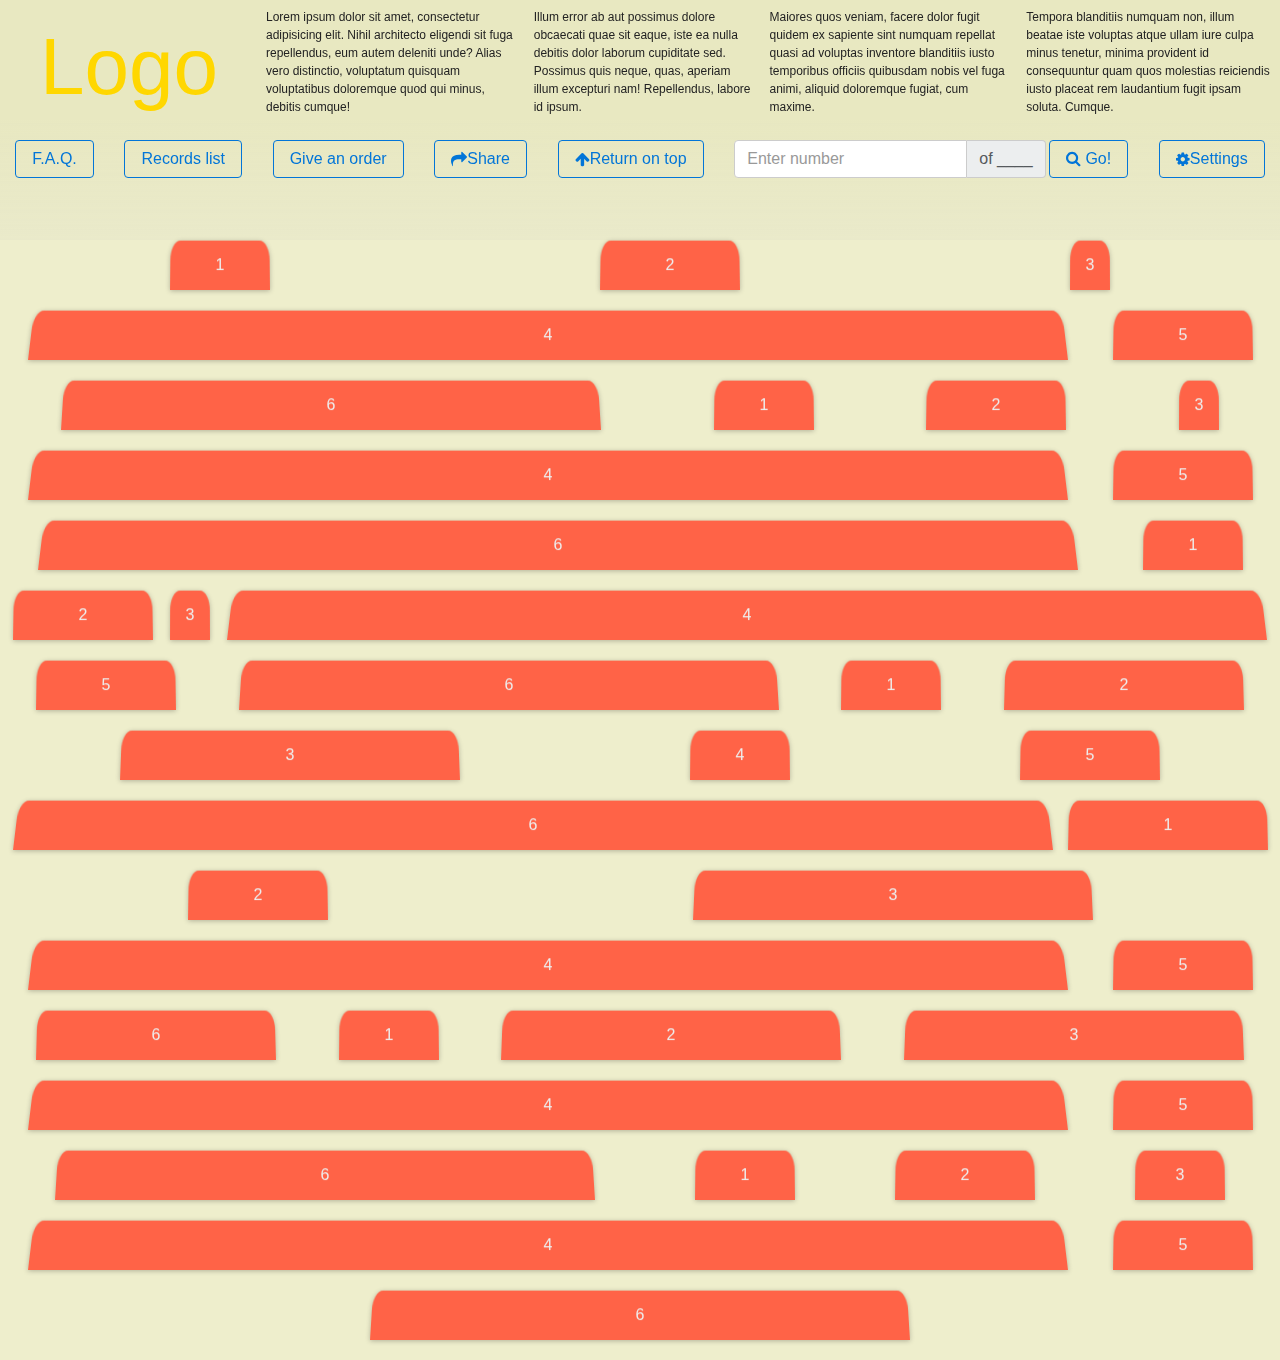
<file: blocks/index.html>
<!DOCTYPE html>
<html lang="en">
  <meta name="author" content="Alexei Zababurin" />
  <meta name="description" content=""/>
  <meta name="apple-mobile-web-app-capable" content="yes" />
  <meta name="viewport" content="width=device-width, initial-scale=1"/>
  <meta property="og:title" content="logical game"/>
  <meta property="og:site_name" content="logical game"/>
  <meta property="og:description" content="logical game"/>
  <meta http-equiv="Content-Type" content="text/html; charset=UTF-8" />
  <title>GIVE AN ORDER</title>
<head>
	<!-- Add jQuery library -->
	<script src="https://ajax.googleapis.com/ajax/libs/jquery/2.1.3/jquery.min.js"></script>
<!--
	<script src="https://ajax.googleapis.com/ajax/libs/jqueryui/1.11.4/jquery-ui.min.js"></script>
	 -->
	<!--<link rel="stylesheet" href="https://ajax.googleapis.com/ajax/libs/jqueryui/1.11.4/themes/smoothness/jquery-ui.css"> -->
	<!-- Add fancyBox main JS and CSS files -->
	<!--
	<script type="text/javascript" src="javascripts/jquery.fancybox.pack.js"></script>
	<link rel="stylesheet" type="text/css" href="css/jquery.fancybox.css" media="screen" />
 -->
	 <link href="css/bootstrap.min.css" type="text/css" rel="stylesheet" media="screen,projection"/>
	 <link href="css/flex.css" type="text/css" rel="stylesheet" media="screen,projection"/>
	 <link href="css/style.css" type="text/css" rel="stylesheet" media="screen,projection"/>
	 <link rel="stylesheet" href="https://maxcdn.bootstrapcdn.com/font-awesome/4.4.0/css/font-awesome.min.css">
<!--
	<script type="text/javascript">
		$(document).ready(function() {

			$(".ourPopup").fancybox({
				openEffect : 'elastic',
				openSpeed  : 1050,

				closeEffect : 'elastic',
				closeSpeed  : 550,

				closeClick : true,
				closeBtn   : true,
				   // overlay : {opacity: 0.8, css : {'background' : 'rgba(255, 42, 45, 0.9)'}},
	            autoSize : false,
				width: "80%",
				height: "90%",
				padding: 0,
				autoCenter: true,

			});

		});

	</script>
	 -->

	<style type="text/css">
/*		.fancybox-skin {
			background: none transparent !important;
		}
		.fancybox-opened .fancybox-skin {
		    -webkit-box-shadow: 0 0 0;
		       -moz-box-shadow: 0 0 0;
		            box-shadow: 0 0 0;
		        }*/

/*		.indicators {
		    width: 48px;
		    height: 48px;
		    background: url(http://31.131.20.203/kaz-data/images/indicators-icon.png) no-repeat 8px 8px;
		    background-color: rgba(0,0,0,0.5);
		    -webkit-border-radius: 8px 0px 0px 8px;
		    -moz-border-radius: 8px 0px 0px 8px;
		    border-radius: 8px 0px 0px 8px;
		    position: fixed;
		    right: 0px;
		    top: 50%;
		    z-index: 10;

			}*/

.modal.fade .modal-dialog { /*animation for modal window appiarence*/
  -webkit-transform: translate(0, 50%);
  -ms-transform: translate(0, 50%);
  transform: translate(0, 50%);
  -webkit-transition: -webkit-transform 0.3s ease-out;
  -moz-transition: -moz-transform 0.3s ease-out;
  -o-transition: -o-transform 0.3s ease-out;
  transition: transform 0.3s ease-out;
}

	</style>
</head>
<body>
	<header>
		<nav class="navbar navbar-fixed-top navbar-light " style="padding: 0">
<!-- bg-faded -->


			<div class="top">
			<div class="flex_container">
				<div class=" flex_block"><a class="logo" href="#">Logo</a></div>
				<div class="textinheader flex_block">Lorem ipsum dolor sit amet, consectetur adipisicing elit. Nihil architecto eligendi sit fuga repellendus, eum autem deleniti unde? Alias vero distinctio, voluptatum quisquam voluptatibus doloremque quod qui minus, debitis cumque!</div>
				<div class="textinheader flex_block">Illum error ab aut possimus dolore obcaecati quae sit eaque, iste ea nulla debitis dolor laborum cupiditate sed. Possimus quis neque, quas, aperiam illum excepturi nam! Repellendus, labore id ipsum.</div>
				<div class="textinheader flex_block">Maiores quos veniam, facere dolor fugit quidem ex sapiente sint numquam repellat quasi ad voluptas inventore blanditiis iusto temporibus officiis quibusdam nobis vel fuga animi, aliquid doloremque fugiat, cum maxime.</div>
				<div class="textinheader flex_block">Tempora blanditiis numquam non, illum beatae iste voluptas atque ullam iure culpa minus tenetur, minima provident id consequuntur quam quos molestias reiciendis iusto placeat rem laudantium fugit ipsam soluta. Cumque.</div>
			</div> <!-- end of flex_container -->

			<div class=" center-block text-center flex_container" role="group" aria-label="Basic example" style="width: 85	%;min-width: 70rem;">
			  <button type="button" class="btn btn-primary-outline flex_block">F.A.Q.</button>
			  <button type="button" class="btn btn-primary-outline flex_block">Records list</button>
			  <button type="button" class="btn btn-primary-outline flex_block">Give an order</button>
			  <button type="button" class="btn btn-primary-outline flex_block"><i class="fa fa-share"></i> Share</button>
			  <button type="button" class="btn btn-primary-outline flex_block"><i class="fa fa-arrow-up"></i>Return on top </button>


<!-- 			  <form class="form-inline navbar-form flex_block p-l-md">
			    <button class="btn btn-primary-outline " type="submit"><i class="fa fa-search"></i> Go to block</button>
			    <input class="form-control" type="number" placeholder="Enter number from 1 to _">
			  </form> -->


				<form class="form-inline">
		  <div class="form-group">
		    <label class="sr-only" for="n_of_blocks">Number of block</label>
		    <div class="input-group">
		      <!-- <div class="input-group-addon">Number of blocks</div> -->
		      <input type="text" class="form-control" id="n_of_blocks" placeholder="Enter number">
		      <div class="input-group-addon">of ____</div>
		    </div>
		    <button type="submit" class="btn btn-primary-outline"><i class="fa fa-search"></i> Go!</button>
		  </div>
		</form>


			  <button type="button" class="btn btn-primary-outline flex_block" data-toggle="modal" data-target="#SettingsModal"><i class="fa fa-cog fa-spin"></i> Settings</button>


			</div>
			</div>
		</nav>
	</header>

<!-- Modal window Preview Hint -->
<!-- add "fade" - animated appiarence -->
<div id="PreviewHint" class="modal hide fade " tabindex="-1" role="dialog" aria-labelledby="PreviewHintLabel" aria-hidden="true">
  <div class="modal-dialog" role="document">
    <div class="modal-content">
      <div class="modal-header">
        <button type="button" class="close" data-dismiss="modal" aria-label="Close">
          <span aria-hidden="true">&times;</span>
          <span class="sr-only">Close</span>
        </button>
        <h4 class="modal-title">Modal title</h4>
      </div>
      <div class="modal-body">
        <p>One fine body&hellip;</p>
      </div>
      <div class="modal-footer">
        <button type="button" class="btn btn-secondary" data-dismiss="modal">Close</button>
        <button type="button" class="btn btn-primary">Save changes</button>
      </div>
    </div><!-- /.modal-content -->
  </div><!-- /.modal-dialog -->
</div><!-- /.modal -->
<!-- end of Modal window Preview Hint -->

<!-- Modal window Settings -->
<div id="SettingsModal" class="modal hide fade " tabindex="-1" role="dialog" aria-labelledby="SettingsModalLabel" aria-hidden="true">
  <div class="modal-dialog" role="document">
    <div class="modal-content">
      <div class="modal-header">
        <button type="button" class="close" data-dismiss="modal" aria-label="Close">
          <span aria-hidden="true">&times;</span>
          <span class="sr-only">Close</span>
        </button>
        <h4 class="modal-title">Settings</h4>
      </div>
      <div class="modal-body">
		<form class="form-inline">
		  <div class="form-group">
		    <label class="sr-only" for="high_of_blocks">High of blocks:</label>
		    <div class="input-group">
		      <div class="input-group-addon">High of blocks:</div>
		      <input type="text" class="form-control" id="high_of_blocks" placeholder="Amount">
		      <div class="input-group-addon">, pixels</div>
		    </div>
		  </div>
		  <button type="submit" class="btn btn-primary">Save changes</button>
		</form>
      </div>
<!--       <div class="modal-footer">
        <button type="button" class="btn btn-secondary" data-dismiss="modal">Close</button>
        <button type="button" class="btn btn-primary">Save changes</button>
      </div> -->
    </div><!-- /.modal-content -->
  </div><!-- /.modal-dialog -->
</div><!-- /.modal -->
<!-- end of Modal window Settings -->


<!-- 			<div class="btn-group-lg navbar-left btn-group-vertical text-center flex_container" role="group" aria-label="Basic example" style="high: 55%;min-high: 50rem; flex-direction: column;">
			  <button type="button" class="btn btn-primary-outline flex_block">F.A.Q.</button>
			  <button type="button" class="btn btn-primary-outline flex_block">Records list</button>
			  <button type="button" class="btn btn-primary-outline flex_block">Give an order</button>
			</div> -->


	<div class="grid" style="padding-top:15rem">
		<div class="grid-itm block " style="flex-basis:100px;" data-toggle="modal" data-target="#PreviewHint">1</div>
		<div class="grid-itm block " style="flex-basis:140px;">2</div>
		<div class="grid-itm block " style="flex-basis:40px">3</div>
		<div class="grid-itm block " style="flex-basis:1040px">4</div>
		<div class="grid-itm block" style="flex-basis:140px">5</div>
		<div class="grid-itm block" style="flex-basis:540px">6</div>

		<div class="grid-itm block " style="flex-basis:100px;" >1</div>
		<div class="grid-itm block " style="flex-basis:140px;">2</div>
		<div class="grid-itm block " style="flex-basis:40px">3</div>
		<div class="grid-itm block " style="flex-basis:1040px">4</div>
		<div class="grid-itm block" style="flex-basis:140px">5</div>
		<div class="grid-itm block" style="flex-basis:1040px">6</div>

		<div class="grid-itm block " style="flex-basis:100px;" >1</div>
		<div class="grid-itm block " style="flex-basis:140px;">2</div>
		<div class="grid-itm block " style="flex-basis:40px">3</div>
		<div class="grid-itm block " style="flex-basis:1040px">4</div>
		<div class="grid-itm block" style="flex-basis:140px">5</div>
		<div class="grid-itm block" style="flex-basis:540px">6</div>

		<div class="grid-itm block " style="flex-basis:100px;" >1</div>
		<div class="grid-itm block " style="flex-basis:240px;">2</div>
		<div class="grid-itm block " style="flex-basis:340px">3</div>
		<div class="grid-itm block " style="flex-basis:100px">4</div>
		<div class="grid-itm block" style="flex-basis:140px">5</div>
		<div class="grid-itm block" style="flex-basis:1040px">6</div>

		<div class="grid-itm block " style="flex-basis:200px;" >1</div>
		<div class="grid-itm block " style="flex-basis:140px;">2</div>
		<div class="grid-itm block " style="flex-basis:400px">3</div>
		<div class="grid-itm block " style="flex-basis:1040px">4</div>
		<div class="grid-itm block" style="flex-basis:140px">5</div>
		<div class="grid-itm block" style="flex-basis:240px">6</div>

		<div class="grid-itm block " style="flex-basis:100px;" >1</div>
		<div class="grid-itm block " style="flex-basis:340px;">2</div>
		<div class="grid-itm block " style="flex-basis:340px">3</div>
		<div class="grid-itm block " style="flex-basis:1040px">4</div>
		<div class="grid-itm block" style="flex-basis:140px">5</div>
		<div class="grid-itm block" style="flex-basis:540px">6</div>

		<div class="grid-itm block " style="flex-basis:100px;" >1</div>
		<div class="grid-itm block " style="flex-basis:140px;">2</div>
		<div class="grid-itm block " style="flex-basis:90px">3</div>
		<div class="grid-itm block " style="flex-basis:1040px">4</div>
		<div class="grid-itm block" style="flex-basis:140px">5</div>
		<div class="grid-itm block" style="flex-basis:540px">6</div>





	</div>


<script src="js/bootstrap.min.js"></script>
<script src="js/init.js"></script>
<script src="js/blocks.js"></script>
</body>
</html>
</file>
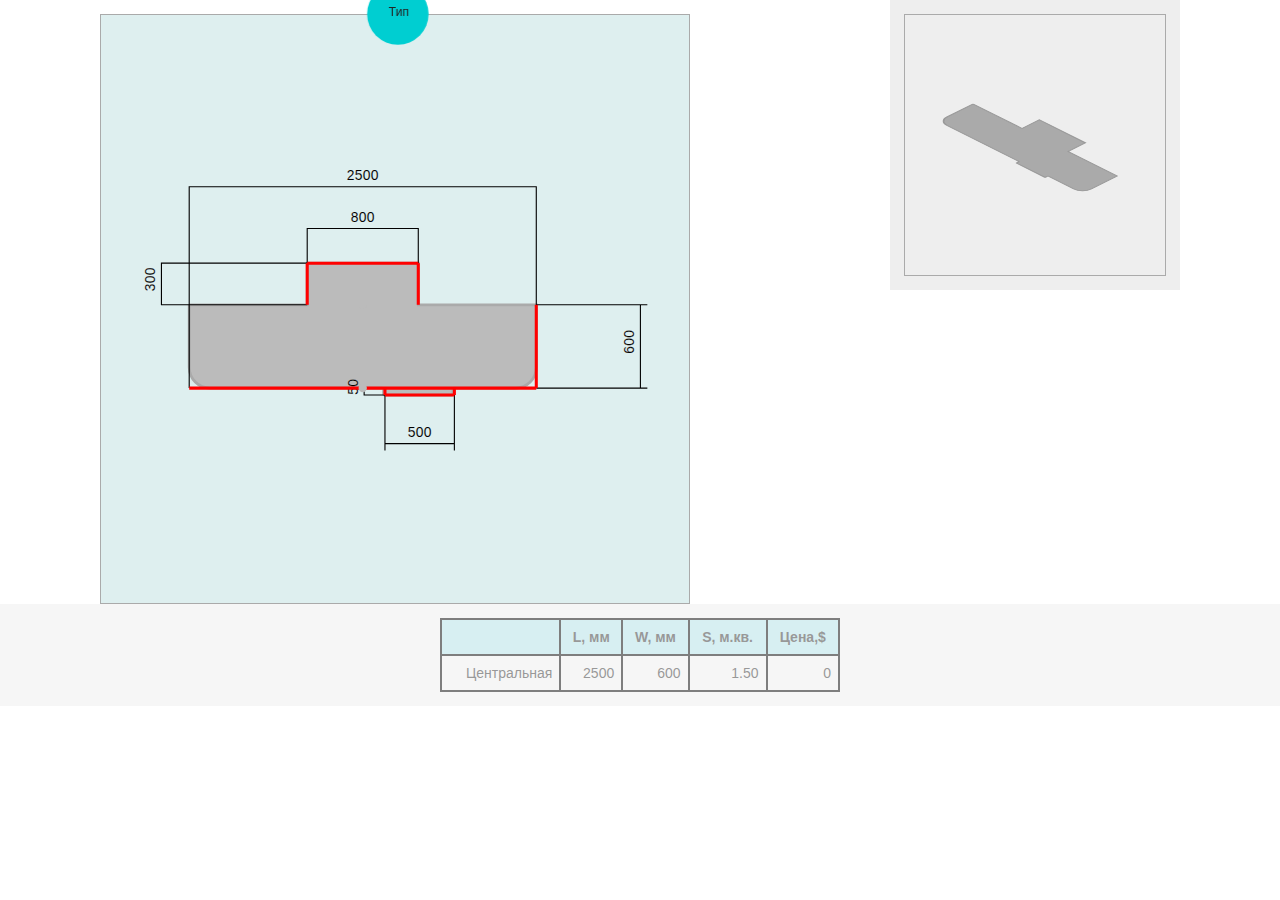
<file: ekalan/index.html>
<!DOCTYPE HTML>
<!-- <!DOCTYPE html PUBLIC "-//W3C//DTD XHTML 1.0 Transitional//EN" "w3.org/TR/xhtml1/DTD/xhtml1-transitional.dtd"> -->
<!-- <html xmlns="http://www.w3.org/1999/xhtml" xml:lang="en"> -->
<head>
  <meta charset="utf-8">
  <meta http-equiv="X-UA-Compatible" content="IE=edge">
  <meta name="viewport" content="width=device-width, initial-scale=1">

  <meta name="author" content="Alexei Zababurin" />
  <meta name="description" content="Frontend developer. Personal website.CSS. CSS3. HTML5. JS. SVG. animation. CSS-animation. SVG-animation. Vector. scroll"/>
  <meta name="apple-mobile-web-app-capable" content="yes" />
  <meta property="og:title" content="EKALAN by Alexei Zababurin"/>
  <meta property="og:site_name" content="EKALAN by Alexei Zababurin"/>
  <meta property="og:description" content="EKALAN by Alexei Zababurin"/>
  <title>EKALAN by Alexei Zababurin</title>
  <!-- CSS  -->
  <!-- <link href='http://fonts.googleapis.com/css?family=Playfair+Display' rel='stylesheet' type='text/css'> -->
  <link href="css/flex.css" type="text/css" rel="stylesheet" media="screen,projection"/>
  <!-- <link href="css/bootstrap.css" type="text/css" rel="stylesheet" media="screen,projection"/> -->
  <link href="css/bootstrap.min.css" type="text/css" rel="stylesheet" media="screen,projection"/>
  <link href="css/font-awesome.min.css" type="text/css" rel="stylesheet" media="screen,projection"/>
  <link href="css/style.css" type="text/css" rel="stylesheet" media="screen,projection"/>
  <link href='https://fonts.googleapis.com/css?family=Roboto&subset=latin,cyrillic-ext,cyrillic' rel='stylesheet' type='text/css'>

</head>
<body>

<!--
            <p> </p><p> Getted values - : <textarea id="setKnobVal" rows="1" cols="10" name="text"></textarea></p> -->
    <div class="flex_container" style="height:50vh;">

<!-- ===================== FRONT ====================== -->
            <div class="flex_block" style="background-color: #deefef; flex: 0 0 590px; height:590px;margin-top:1em ">
  <!-- <div class="flex_svg-menu_container"  style=" padding:1em; background-color: #eee; width:100%; height:590px;"   float: left;> -->

            <!-- <div class=" flex_block " style=" flex: 0 1 590px; justify-content: flex-start; "> -->
<div style='position: absolute;'><!-- block for radial menus-->

<div  class="menu-wrapper" style=" left:1%;  "><!--  style="width:20em; height:20em; padding:-5em" -->

    <svg xmlns="http://www.w3.org/2000/svg" xmlns:xlink="http://www.w3.org/1999/xlink" viewBox="-2 -2 504 252" id="menu" style="transform-origin: 50% 50% 0px; transform: matrix3d(-0.999997, 0.00242827, 0, 0, -0.00242827, -0.999997, 0, 0, 0, 0, 1, 0, 0, 0, 0, 1); touch-action: none; -webkit-user-select: none;">

    <g id="symbolsContainer">    <symbol class="icon icon-" id="icon-1" viewBox="0 0 39 39"><!--Replace the contents of this symbol with the content of your icon-->
    <!-- <rect fill="none" stroke="#bbb" stroke-width="1" width="100%" height="100%"></rect> -->
    <text fill="#222" x="50%" y="50%" dy=".3em" text-anchor="middle" font-size="2.02em">L</text></symbol>

        <symbol class="icon icon-" id="icon-2" viewBox="0 0 39 39"><!--Replace the contents of this symbol with the content of your icon-->
        <!-- <rect fill="none" stroke="#bbb" stroke-width="1" width="100%" height="100%"></rect> -->
        <text fill="#222" x="50%" y="50%" dy=".3em" text-anchor="middle" font-size="2.02em">|</text></symbol>

        <symbol class="icon icon-" id="icon-3" viewBox="0 0 39 39"><!--Replace the contents of this symbol with the content of your icon-->
        <!-- <rect fill="none" stroke="#bbb" stroke-width="1" width="100%" height="100%"></rect> -->
        <text fill="#222" x="50%" y="50%" dy=".3em" text-anchor="middle" font-size="2.02em">U</text></symbol>

    </g>
  <g id="itemsContainer">
    <g id="item-1" class='item' transform="matrix(1,0,0,1,0,0)" >
      <path    fill="coral" stroke="#111" d="M330,250 l170,0 A250,250 0 0,0 399.28964792569656,49.46920181123906 l-101.51696058947368,136.36094276835743 A80,80 0 0,1 330,250" class="sector"></path>
      <use xlink:href="#icon-1" width="69" height="69" x="374.5666198730469" y="135.61375427246094" transform="rotate(63.33333333333333 409.0666198730469 170.11375427246094)"></use>
    </g>

    <g id="item-2" class='item' transform="matrix(0.44879,-0.89363,0.89363,0.44879,-85.60795513096855,361.2083650307376)">
      <path fill="none" stroke="#111" d="M330,250 l170,0 A250,250 0 0,0 399.28964792569656,49.46920181123906 l-101.51696058947368,136.36094276835743 A80,80 0 0,1 330,250" class="sector"></path>
      <use xlink:href="#icon-2" width="69" height="69" x="374.5666198730469" y="135.61375427246094" transform="rotate(63.33333333333333 409.0666198730469 170.11375427246094)"></use>
    </g>
    <g id="item-3" class='item' transform="matrix(-0.59715,-0.80212,0.80212,-0.59715,198.7588497369357,599.8204461144576)" >
      <path fill="none" stroke="#111" d="M330,250 l170,0 A250,250 0 0,0 399.28964792569656,49.46920181123906 l-101.51696058947368,136.36094276835743 A80,80 0 0,1 330,250" class="sector"></path>
      <use xlink:href="#icon-3" width="69" height="69" x="374.5666198730469" y="135.61375427246094" transform="rotate(63.33333333333333 409.0666198730469 170.11375427246094)"></use>
    </g>
  </g>
  <defs><pattern x="0" y="0" width="10" height="10" patternUnits="userSpaceOnUse" id="Sik2qyck43" viewBox="0 0 10 10"><path d="M10-5-10,15M15,0,0,15M0-5-20,15" fill="none" stroke="BurlyWood" style="stroke-width: 5px;"></path></pattern></defs>

    <g id="trigger" class="trigger menu-trigger" role="button">
    <circle cx="250" cy="250" r="62" ></circle><!-- fill="url('#Sik2qyck43')"  -->
    <!-- <symbol class="icon icon-" id="icon-0" viewBox="0 0 39 39"></symbol> -->
<text  id="label" fill="#222" x="50%" y="50%" dy=".3em" text-anchor="middle" font-size="1.75em"  transform="translate(500, 380) rotate(180)">Тип</text>
    </g>
    </svg>
</div> <!-- end of menu-wrapper -->
</div> <!-- end block for radial menus-->
      <!--  </div > --><!-- end of flex svg-menu block -->

            <!-- <div class="flex_block" style=" padding:1em; flex: 0 0 590px; width:590px; height:590px;"> -->
            <!-- <div contenteditable="true" > -->
            <div id='frontViewWrapper' ><!-- //Farefox can get size only from parent div. -->
                  <svg id="frontView" class="flex_block"  width="590px"  height="590px" xmlns="http://www.w3.org/2000/svg" version="1.20"  xmlns:xlink="http://www.w3.org/1999/xlink" style='border: 1px solid #aaa'  viewBox="0 0 3000 3000">
                  </svg>
            </div ><!-- end of frontViewWrapper -->



            <!-- </div > --><!-- end of flex svg-menu container -->

 </div ><!-- ================================ end of FRONT ========================================================= -->

            <div class="flex_block" style="background-color: #eee; padding:1em; flex: 0 0 290px; height:290px">
              <p> </p>
                <svg id="svgout" class="flex_block"   width="100%" height="100%" xmlns="http://www.w3.org/2000/svg" version="1.20"  xmlns:xlink="http://www.w3.org/1999/xlink" style='border: 1px solid #aaa' fill='green'  viewBox="0 0 3000 3000"><!-- preserveAspectRatio="xMinYMin meet" -->

                </svg>
            </div>

             <div class="flex_block" style="flex: 1 1 590px; background-color: #eee; opacity: 0.5; padding:1em;">
          <!-- <p>  Price table</p> -->
           <table id='priceTable' class="editableTable" style='width:40rem'>
             <tr>
              <th>&nbsp;</th><th>L, мм</th><th>W, мм</th><th>S, м.кв.</th><th>Цена,$</th>
             </tr>
             <!-- <tr><td>Столешница</td><td>43</td><td>51</td><td>79</td></tr> -->


        </table>




          </div >





     </div> <!-- end of flex_container -->

<!-- Define content -->
<!-- <div id="dimInputModal" class="popover "  > --> <!-- style='width:20rem' -->
 <!-- <div id="dimInputModal" class="modal fade"> -->
 <div id="WrappdimInputModal" class="modal fade bs-example-modal-sm" data-backdrop="false" data-keyboard="false" tabindex="-1" role="dialog" aria-labelledby="mySmallModalLabel" aria-hidden="true" >
  <div id="dimInputModal" class="modal-dialog  modal-sm">
        <div class="modal-content">

          <div class="modal-header">
            <button type="button" class="close" data-dismiss="modal" aria-hidden="true">X</button>
            <h4 class="modal-title">Задать размер</h4>
          </div>
        <div class="modal-body">
              <form class="form-horizontal add-new-page-form">
                <fieldset>
                  <input type="number" id='changeDim' min="100" max="750 "   onkeypress="return dontSubmit(event);"/><i class="fa fa-exclamation-circle" style='opacity:0; margin : 0.5rem 1rem; '></i>
                    <p>
                    </p>
                </fieldset>
            </form>
          </div>

          <div class="modal-footer">
            <button type="button" class="btn btn-default " data-dismiss="modal">Закрыть</button> 
            <button type="button" id="save-button"  class="btn btn-primary "  data-dismiss="modal">Сохранить изменения</button><!--type="submit"   -->
          </div>


        </div><!-- /.modal-content -->
      <!-- </div> -->
   </div> <!-- /.modal-dialog -->
</div><!-- /.modal -->
<!-- 
<p style="z-index:10; position:fixed; display:none" id="besideMouse">!!!!!!!!!</p>
 -->
  <!--  Scripts-->
  <script src="js/jquery-2.2.0.min.js"></script>
  <!--
  <script src="js/jquery-1.11.2.min.js"></script>
   -->

  <script src="js/bootstrap.min.js"></script>

  <!--
   <script src="js/bootstrap-editable.min.js"></script>
 -->
  <script src="js/snap.svg-min.js"></script>
<!--
  <script src="js/path-data-polyfill.js"></script>
   -->
  <script src="js/abacus.js"></script>
  <script src="js/saramenu.js"></script><!-- sara soueidan -->

  <script >//<![CDATA[

// $(document).ready(function(){
//   $(document).mousemove(function(e){
//      var cpos = { top: e.pageY + 10, left: e.pageX + 10 };
//      $('#besideMouse').offset(cpos);
//   });

// });

      $( document ).ready(function() {
        var nOfWings = $_GET('n');//n = 1, 2 . 0 - root table top, 1 , 2 - additinal wings
        // console.log(nOfWings );
        // console.log( $_GET('m') );//m = matireal
        initialisation({n : nOfWings,});
    });

document.querySelector('#item-1').addEventListener('click', function(){window.location.search = '&n=1';}, false);

document.querySelector('#item-2').addEventListener('click', function(){window.location.search = '&n=0';}, false);

document.querySelector('#item-3').addEventListener('click', function(){window.location.search = '&n=12';}, false);


document.querySelector('#changeDim').addEventListener('input', function(){ 
      var min=$(this).attr('min'), max=$(this).attr('max'), val=parseInt($(this).val()), exkl = $(this).parent().find('i');

     if (val < min || val > max) {console.log(val, min, max);
          $(this).css({color:'red'}); 
          exkl.css({opacity:1, color:'red'});
        } 
        else {console.log('input event',$(this).data());
          $(this).css({color:'black'}); 
          exkl.css({opacity:0, color:'red'});
        } 
      
    });

 $('#save-button').on('click', function(){
        console.log("save button pressed ")
       
    });

function dontSubmit (event)
{
   if (event.keyCode == 13) {
      console.log("enter pressed ")
      $('#save-button').trigger( "click" )
      return false;
   }
}

// $('#WrappdimInputModal')
// .modal({
//   // keyboard: false
// })
// .on('show.bs.modal', function (e) { console.log("modal show");
// });


//Get parameters from URL ...?n=1&m=...
function $_GET(key) {
  var s = window.location.search;
  s = s.match(new RegExp(key + '=([^&=]+)'));
  return s ? s[1] : false;
}


function callModall(target){
 console.log(target);
//  console.log(wholeTable.limits[0]);
  var vaL = wholeTable.S[target.data4][target.data2],
      maxLim = wholeTable.S[target.data4].limits[target.data2+'max'],
      minLim = wholeTable.S[target.data4].limits[target.data2+'min'];
      $( "#WrappdimInputModal" ).find('p').html( 'Ограничение: от '+minLim+' до '+maxLim+' мм' );
    $( "#WrappdimInputModal" )
      .modal({keyboard : true})
      .on('shown.bs.modal', function (e) {var that = $( "#WrappdimInputModal" ).find('input');
        that.data('input2target',target);
        that.data(target)
            .attr({
               "max" : maxLim,       
               "min" : minLim         
            });
        that.val(vaL).focus().select();
      })

      .on('hide.bs.modal', function (e) {var that = $( "#WrappdimInputModal" ).find('input');
        // console.log('hide event',$(this).val())
        var  target_ = that.data('input2target');
        // console.log(target_);
        // console.log(that.val());
        wholeTable.S[target_.data4].setSize(parseInt( that.val() ), target_.data2);//set size with checking limits
        $('#'+target_.data4+target_.data2).text(wholeTable.S[target_.data4][target_.data2]).parent().find("td:eq(3)").text(wholeTable.S[target_.data4].S);
        // wholeTable.S[target.data4][target.data2] = that.val();

        redraw_mainCountur();
      })
      ;
  return true
}


  $( document ).ready(function() {
    $('.editableTable').find('[data-editable="1"]').click(function() {
      var target = {
        data2 : $(this).data('2'),
        data4 : $(this).data('4'),
      }
      // console.dir(target);
    if (callModall(target)) {return} // successfull modal working
      //else changing by tablice cells
            console.dir('changing by tablice cells');
            // edit text in cells
            var OriginalContent = $(this).text();
            $(this).addClass("cellEditing");
            $(this).html("<input type='number' min='0' value='" + OriginalContent + "' />");
            $(this).children().first().focus();
            $(this).children().first().keypress(function (e) {
                if (e.which == 13) {
                    var newContent = $(this).val();
                    $(this).parent().text(newContent);
                    // console.log(this);
                    wholeTable.S[target.data4][target.data2] = parseInt(newContent);
                    // $(this).parent().find("td:eq(3)").text(wholeTable.S[1].S);
                    $("#"+target.data4+"S").text(wholeTable.S[target.data4].S);
                    console.log(wholeTable.S[target.data4].S);
                    redraw_mainCountur();
                    $(this).parent().removeClass("cellEditing");


                }
            });
        $(this).children().first().blur(function(){
            $(this).parent().text(OriginalContent);
            $(this).parent().removeClass("cellEditing");
        });
            $(this).find('input').click(function(e){
                e.stopPropagation();
            });
        }
        )

});//]]>

  </script>

  <script type='text/javascript'>//<![CDATA[

function centring(svgId, divId) {//centring DIM modal on frontSVG
            //Farefox can get size only from parent div.
      var   viewPort={w : document.getElementById(svgId).clientWidth || document.getElementById(svgId).parentNode.clientWidth,
                      h : document.getElementById(svgId).clientHeight || document.getElementById(svgId).parentNode.clientHeight };
   $('#'+divId).css({
          position:'absolute',
          // left : ($(document).width()-viewPort.w)*0.5+(viewPort.w - $('#'+divId).outerWidth())/2,
          left : (viewPort.w - $('#'+divId).outerWidth())/2,
           top : (viewPort.h - $('#'+divId).outerHeight())/2,
        });
};

      $(window).resize(function(){
       centring('frontView', 'dimInputModal');
      $(window).resize(); //Железобетонно центрируем таблицу
    }, 1000);


$( document ).ready(function() {

        centring('frontView', 'dimInputModal');

            $("svg text").tooltip({
                'container': 'body',
                'placement': 'right'
            });
});//]]>

  </script>




</body>
</html>
<!-- ================================
Free for hire
Skype: zababurinalex;
Emails:  852gin@gmail.com, alexei.zababurin@gmail.com
Phone number:+38(050)800-5770
 ===================================== -->
</file>
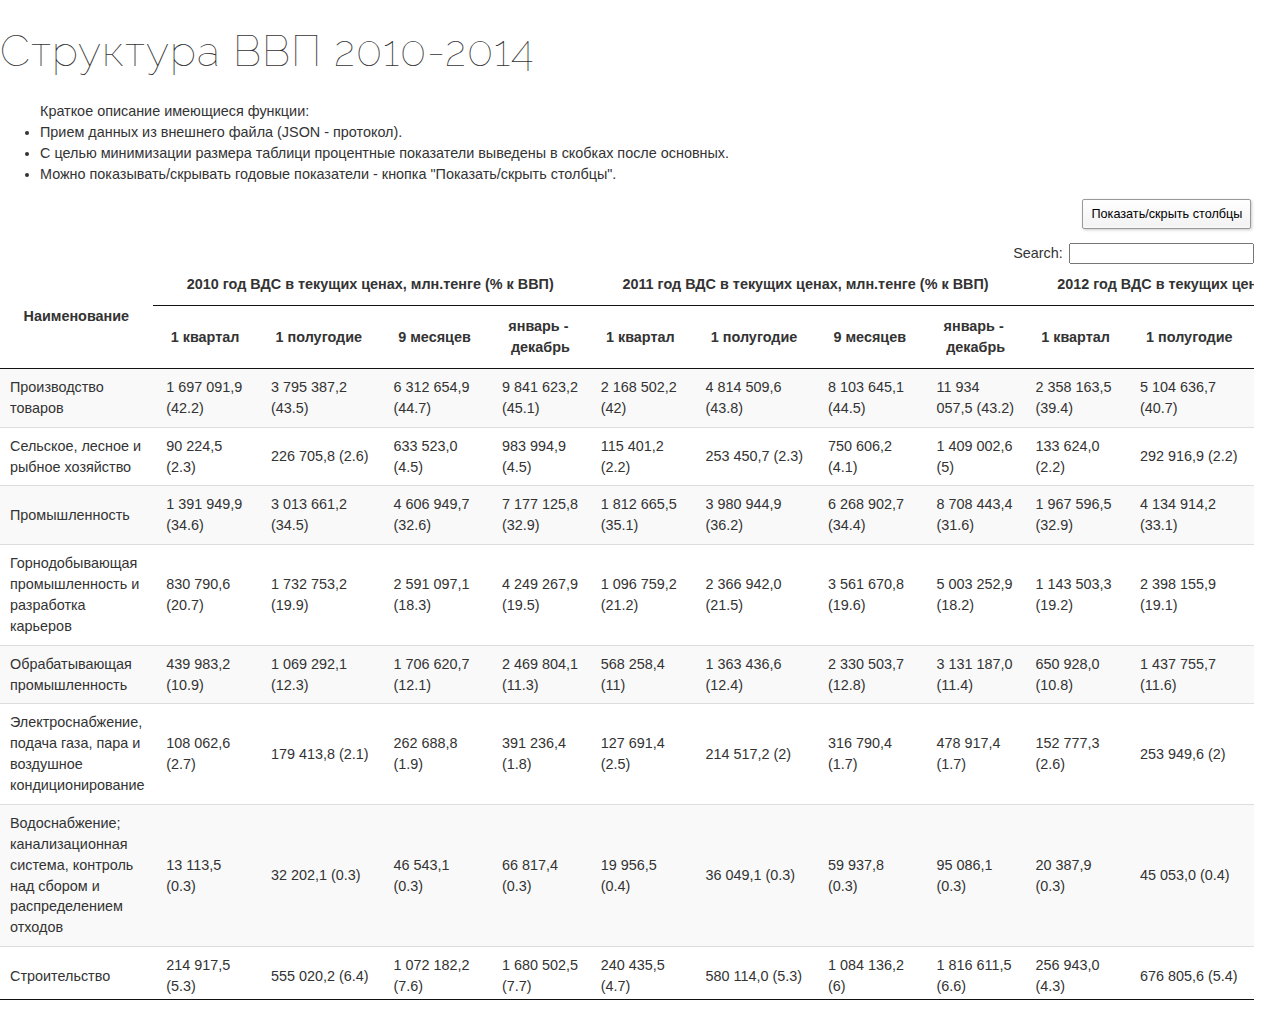
<file: EXCEL/index.html>
﻿<!DOCTYPE html>
<html lang="en">
<head>
	<meta http-equiv="Content-Type" content="text/html; charset=UTF-8">
	<meta name="viewport" content="initial-scale=1.0, maximum-scale=2.0">
	<title>VVP</title>
	<link rel="stylesheet" type="text/css" href="css/jquery.dataTables.css">
	<link rel="stylesheet" type="text/css" href="css/dataTables.colVis.css">
	<link rel="stylesheet" type="text/css" href="css/shCore.css">
	<link rel="stylesheet" type="text/css" href="css/demo.css">
	<style type="text/css" class="init">
	.fix_container{position: absolute; height: 90%; width: 98%; margin: 0 auto;	}
	</style>
    <script src="http://ajax.googleapis.com/ajax/libs/jquery/1.8.3/jquery.min.js"></script>
	<script type="text/javascript" language="javascript" src="javascripts/jquery.dataTables.min.js"></script>
	<script type="text/javascript" language="javascript" src="javascripts/shCore.js"></script>
	<script type="text/javascript" language="javascript" src="javascripts/demo.js"></script>
	<script type="text/javascript" language="javascript" src="javascripts/dataTables.colVis.js"></script>
	<script type="text/javascript" language="javascript" class="init">

$(document).ready(function() {
	$('#VVP').DataTable( {
		 "ajax": "data/arrays.txt",
		         "scrollY": '70vh',//70% of screen
		         "scrollX": true,
	        scrollCollapse: true,
		        "ordering": false,
			        paging: false,
			        "info": false,


 "columnDefs": [// К фактическим значениям добавляем проценты // and hide
			//2010
            {"render": function ( data, type, row ) { return data +' ('+ row[5]+')';}, "targets": 1},{ "visible": false,  "targets": [ 5 ] },
			{"render": function ( data, type, row ) { return data +' ('+ row[6]+')';}, "targets": 2},{ "visible": false,  "targets": [ 6 ] },
			{"render": function ( data, type, row ) { return data +' ('+ row[7]+')';}, "targets": 3},{ "visible": false,  "targets": [ 7 ] },
			{"render": function ( data, type, row ) { return data +' ('+ row[8]+')';}, "targets": 4},{ "visible": false,  "targets": [ 8 ] },
			//2011
            {"render": function ( data, type, row ) { return data +' ('+ row[13]+')';}, "targets": 9},{ "visible": false,  "targets": [ 13 ] },
			{"render": function ( data, type, row ) { return data +' ('+ row[14]+')';}, "targets": 10},{ "visible": false,  "targets": [ 14 ] },
			{"render": function ( data, type, row ) { return data +' ('+ row[15]+')';}, "targets": 11},{ "visible": false,  "targets": [ 15 ] },
			{"render": function ( data, type, row ) { return data +' ('+ row[16]+')';}, "targets": 12},{ "visible": false,  "targets": [ 16 ] },
			//2012
            {"render": function ( data, type, row ) { return data +' ('+ row[21]+')';}, "targets": 17},{ "visible": false,  "targets": [ 21 ] },
			{"render": function ( data, type, row ) { return data +' ('+ row[22]+')';}, "targets": 18},{ "visible": false,  "targets": [ 22 ] },
			{"render": function ( data, type, row ) { return data +' ('+ row[23]+')';}, "targets": 19},{ "visible": false,  "targets": [ 23 ] },
			{"render": function ( data, type, row ) { return data +' ('+ row[24]+')';}, "targets": 20},{ "visible": false,  "targets": [ 24 ] },

			//2013
            {"render": function ( data, type, row ) { return data +' ('+ row[29]+')';}, "targets": 25},{ "visible": false,  "targets": [ 29 ] },
			{"render": function ( data, type, row ) { return data +' ('+ row[30]+')';}, "targets": 26},{ "visible": false,  "targets": [ 30 ] },
			{"render": function ( data, type, row ) { return data +' ('+ row[31]+')';}, "targets": 27},{ "visible": false,  "targets": [ 31 ] },
			{"render": function ( data, type, row ) { return data +' ('+ row[32]+')';}, "targets": 28},{ "visible": false,  "targets": [ 32 ] },
			//2014
            {"render": function ( data, type, row ) { return data +' ('+ row[37]+')';}, "targets": 33},{ "visible": false,  "targets": [ 37 ] },
			{"render": function ( data, type, row ) { return data +' ('+ row[38]+')';}, "targets": 34},{ "visible": false,  "targets": [ 38 ] },
			{"render": function ( data, type, row ) { return data +' ('+ row[39]+')';}, "targets": 35},{ "visible": false,  "targets": [ 39 ] },
			{"render": function ( data, type, row ) { return data +' ('+ row[40]+')';}, "targets": 36},{ "visible": false,  "targets": [ 40 ] },

        ]
,
"sDom": 'C<"clear">lfrtip',
"colVis": {
            "buttonText": "Показать/скрыть столбцы",
			exclude : [ 'all' ],
			groups: [
                {
                    title: "2010 год, ВДС",
                    columns: [1, 2, 3, 4]
                },
                {
                    title: "2010 год, в % ",
                    columns: [5, 6, 7, 8 ]
                },
                {
                    title: "2011 год, ВДС",
                    columns: [ 9, 10, 11, 12 ]
                },
                {
                    title: "2011 год, в %",
                    columns: [ 13, 14, 15, 16 ]
                },
                {
                    title: "2012 год, ВДС",
                    columns: [ 17, 18, 19, 20 ]
                },
                {
                    title: "2012 год, в %",
                    columns: [ 21, 22, 23, 24 ]
                },
                {
                    title: "2013 год, ВДС",
                    columns: [ 25, 26, 27, 28]
                },
                {
                    title: "2013 год, в %",
                    columns: [29,  30, 31, 32]
                },
                {
                    title: "2014 год, ВДС",
                    columns: [33, 34, 35, 36]
                },
                {
                    title: "2015 год, в %",
                    columns: [37, 38, 39, 40]
                }

                ]
        }


	} ); // end of $('#VVP').DataTable(
 } );// end of $
	</script>
</head>

<body >

			<h1>Структура ВВП 2010-2014 </h1>
			<ul>Краткое описание имеющиеся функции:
				<li>Прием данных из внешнего файла (JSON - протокол).</li>
				<li>С целью минимизации размера таблици процентные показатели выведены в скобках после основных.</li>
				<li>Можно показывать/скрывать годовые показатели - кнопка "Показать/скрыть столбцы". </li>
			</ul>

<section>
	<div class="fix_container">

			<table id="VVP" class="display" cellspacing="0"  width="100%">
				<thead>
			          <tr>
			          <th rowspan="2">Наименование</th>
			            <th colspan="4">2010 год ВДС в текущих ценах, млн.тенге (% к ВВП)</th>
			            <th colspan="4">2010 год в % к ВВП</th>
			            <th colspan="4">2011 год ВДС в текущих ценах, млн.тенге (% к ВВП)</th>
			            <th colspan="4">2011 год в % к ВВП</th>
			            <th colspan="4">2012 год ВДС в текущих ценах, млн.тенге (% к ВВП)</th>
			            <th colspan="4">2012 год в % к ВВП</th>
			            <th colspan="4">2013 год ВДС в текущих ценах, млн.тенге (% к ВВП)</th>
			            <th colspan="4">2013 год в % к ВВП</th>
			            <th colspan="4">2014 год ВДС в текущих ценах, млн.тенге (% к ВВП)</th>
			            <th colspan="4">2014 год в % к ВВП</th>
			        </tr>
					<tr>
						<th>1&nbsp;квартал</th>
						<th>1&nbsp;полугодие</th>
						<th>9&nbsp;месяцев</th>
						<th>январь&nbsp;-&nbsp;декабрь</th>
						<th>1&nbsp;квартал</th>
						<th>1&nbsp;полугодие</th>
						<th>9&nbsp;месяцев</th>
						<th>январь&nbsp;-&nbsp;декабрь</th>

						<th>1&nbsp;квартал</th>
						<th>1&nbsp;полугодие</th>
						<th>9&nbsp;месяцев</th>
						<th>январь&nbsp;-&nbsp;декабрь</th>
						<th>1&nbsp;квартал</th>
						<th>1&nbsp;полугодие</th>
						<th>9&nbsp;месяцев</th>
						<th>январь&nbsp;-&nbsp;декабрь</th>

	   					<th>1&nbsp;квартал</th>
						<th>1&nbsp;полугодие</th>
						<th>9&nbsp;месяцев</th>
						<th>январь&nbsp;-&nbsp;декабрь</th>
						<th>1&nbsp;квартал</th>
						<th>1&nbsp;полугодие</th>
						<th>9&nbsp;месяцев</th>
						<th>январь&nbsp;-&nbsp;декабрь</th>

						<th>1&nbsp;квартал</th>
						<th>1&nbsp;полугодие</th>
						<th>9&nbsp;месяцев</th>
						<th>январь&nbsp;-&nbsp;декабрь</th>
						<th>1&nbsp;квартал</th>
						<th>1&nbsp;полугодие</th>
						<th>9&nbsp;месяцев</th>
						<th>январь&nbsp;-&nbsp;декабрь</th>

	   					<th>1&nbsp;квартал</th>
						<th>1&nbsp;полугодие</th>
						<th>9&nbsp;месяцев</th>
						<th>январь&nbsp;-&nbsp;декабрь</th>
						<th>1&nbsp;квартал</th>
						<th>1&nbsp;полугодие</th>
						<th>9&nbsp;месяцев</th>
						<th>январь&nbsp;-&nbsp;декабрь</th>
					</tr>
				</thead>
			</table>
		</section>
	</div>
</body>
</html>
</file>
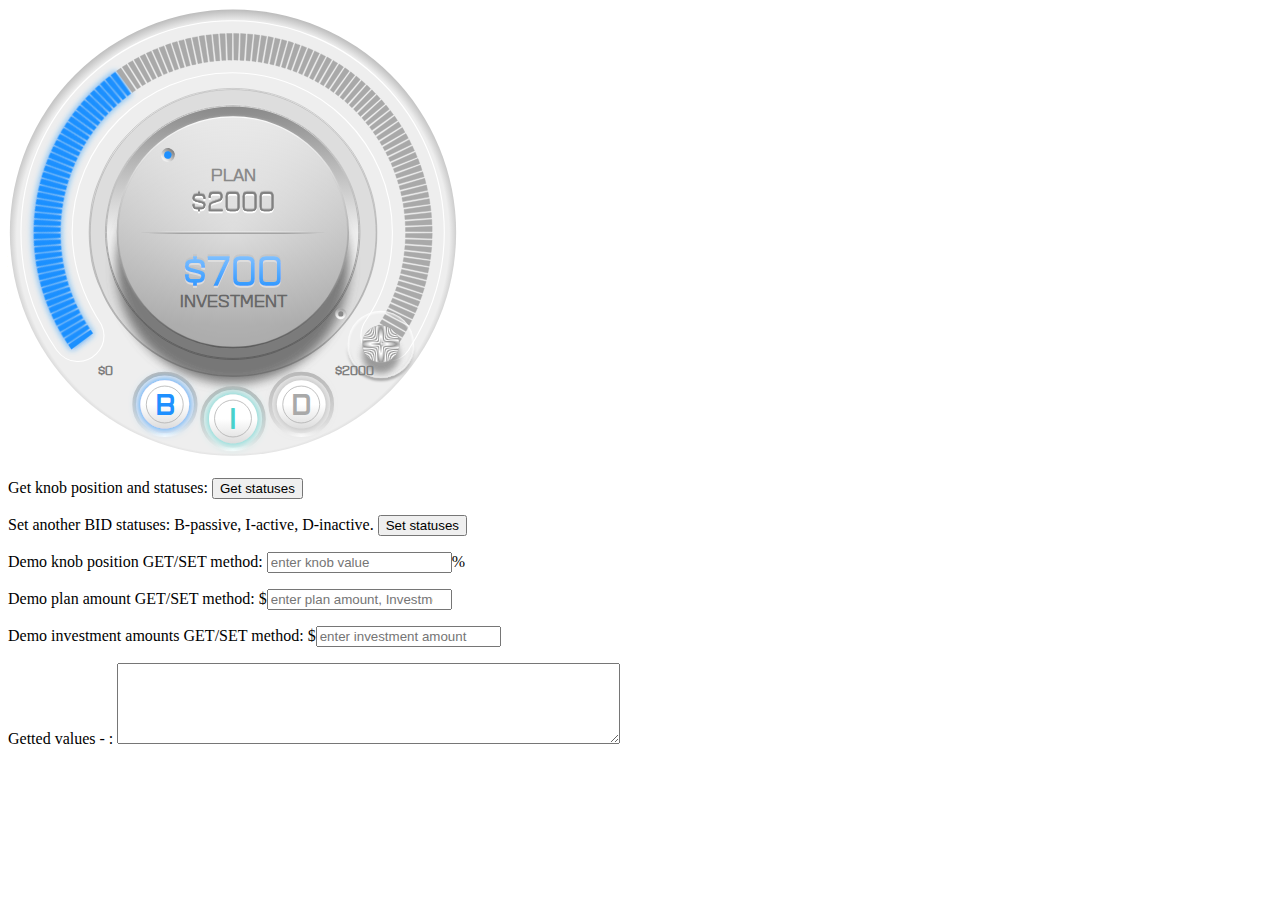
<file: knob/index.html>
<!DOCTYPE html PUBLIC "-//W3C//DTD XHTML 1.0 Strict//EN" "http://www.w3.org/TR/html1/DTD/xhtml1-strict.dtd">
<html xmlns="http://www.w3.org/1999/xhtml" xml:lang="en-us">

<html lang="en">
<head>
  <meta name="author" content="Alexei Zababurin" />
  <meta name="description" content="KNOB by Alexei Zababurin"/>
  <meta name="apple-mobile-web-app-capable" content="yes" />
  <meta http-equiv="Content-Type" content="text/html; charset=UTF-8"/>
  <meta name="viewport" content="width=device-width, initial-scale=1, maximum-scale=2.0"/>
  <meta property="og:title" content="KNOB by Alexei Zababurin"/>
  <meta property="og:site_name" content="KNOB by Alexei Zababurin"/>
  <meta property="og:description" content="KNOB by Alexei Zababurin"/>
  <title>KNOB by Alexei Zababurin</title>
  <style type="text/css">
    @font-face {
      font-family: Agida;
      src: url("Aguda Regular.otf");
  }
   </style>
</head>
<body>
  <div style="width:100%; height:100%; margin:0 auto; background-color:#fff">
      <svg id="svgout"  xmlns="http://www.w3.org/2000/svg" version="1.1"> </svg>
  </div>
  <p>Get knob position and statuses:  <input type="button" onclick="logOut()" value="Get statuses"/></p>
  <p>Set another BID statuses: B-passive, I-active, D-inactive.  <input type="button" onclick="setstat(
   {Bstatus:'passive', Istatus:'active', Dstatus:'inactive'})" value="Set statuses"/></p>
  <p>Demo knob position GET/SET method: <input id='getKnobVal' placeholder="enter knob value" type="number" min="0" max="100 " >% </p>
  <p>Demo plan amount GET/SET method: $<input id='planamount' type="number" min="0" placeholder="enter plan amount, Investment amount "> </p>
  <p>Demo investment amounts GET/SET method: $<input id='invtamount' type="number" min="0" placeholder="enter investment amount "> </p>
  <p>Getted values - : <textarea id="setKnobVal" rows="5" cols="60" name="text"></textarea></p>
  <script src="js/snap.svg-min.js"></script>
  <script src="js/knob.js"></script>
  <script type="text/javascript">
    knob.init({
          knobFont : 'Agida',//font-family defined in the head
            knobId : '#svgout',//ID of our SVG of KNOB
         knobWidth : '450',//user Width. Original size 1220.
        knobHeight : '450',//user Height. Original size 1220.
       bluePointer : '45', // 126 max.
           knobPos : 0.0,//in %,
        planamount : '2000',//Also it could be setted by method - knob.setInscriptions({planamount:'2000'});
  investmentamount : '700',//Also it could be setted by method - knob.setInscriptions({investmentamount:'700'});
    stateOfbuttont : {Bstatus:'active',// or inactive or passive
                      Istatus:'inactive',
                      Dstatus:'passive'},//each can be active/inactive/passive
            colors : {
                active : 'DodgerBlue', //color of active elements, each colors can be setted like "#00BFFF"
              inactive : 'MediumTurquoise ', //color of active elements
               passive : 'darkgray',//color of passive elements
              }
      });
  </script>

  <script type="text/javascript">
        document.querySelector('#getKnobVal').addEventListener('input', function(){ knob.setKnobPos(this.value); });
        document.querySelector('#planamount').addEventListener('input', function(){ knob.setInscriptions({planamount:this.value}); });
        document.querySelector('#invtamount').addEventListener('input', function(){ knob.setInscriptions({investmentamount:this.value}); });

        var myTextArea = document.getElementById('setKnobVal');
        function logOut(){//DEMO of GET methods
          var strng = "Drag knob please: "+ knob.getKnobPos()
                    +"\nplan amount : $" + knob.getInscriptions().planamount
                    +"\ninvestment amounts : $" + knob.getInscriptions().investmentamount
                    +"\nBID buttons status : " + knob.getBIDstatus().Bstatus+", "+knob.getBIDstatus().Istatus+", "+knob.getBIDstatus().Dstatus;
          myTextArea.innerHTML = strng;  myTextArea.innerText = strng;};
        function setstat(stat){knob.setBIDstatus(stat); logOut();}
  </script>
</body>
</html>
<!-- ================================
Free for hire
Skype: zababurinalex;
Emails:  852gin@gmail.com, alexei.zababurin@gmail.com
Phone number:+38(050)800-5770
 ===================================== -->
</file>
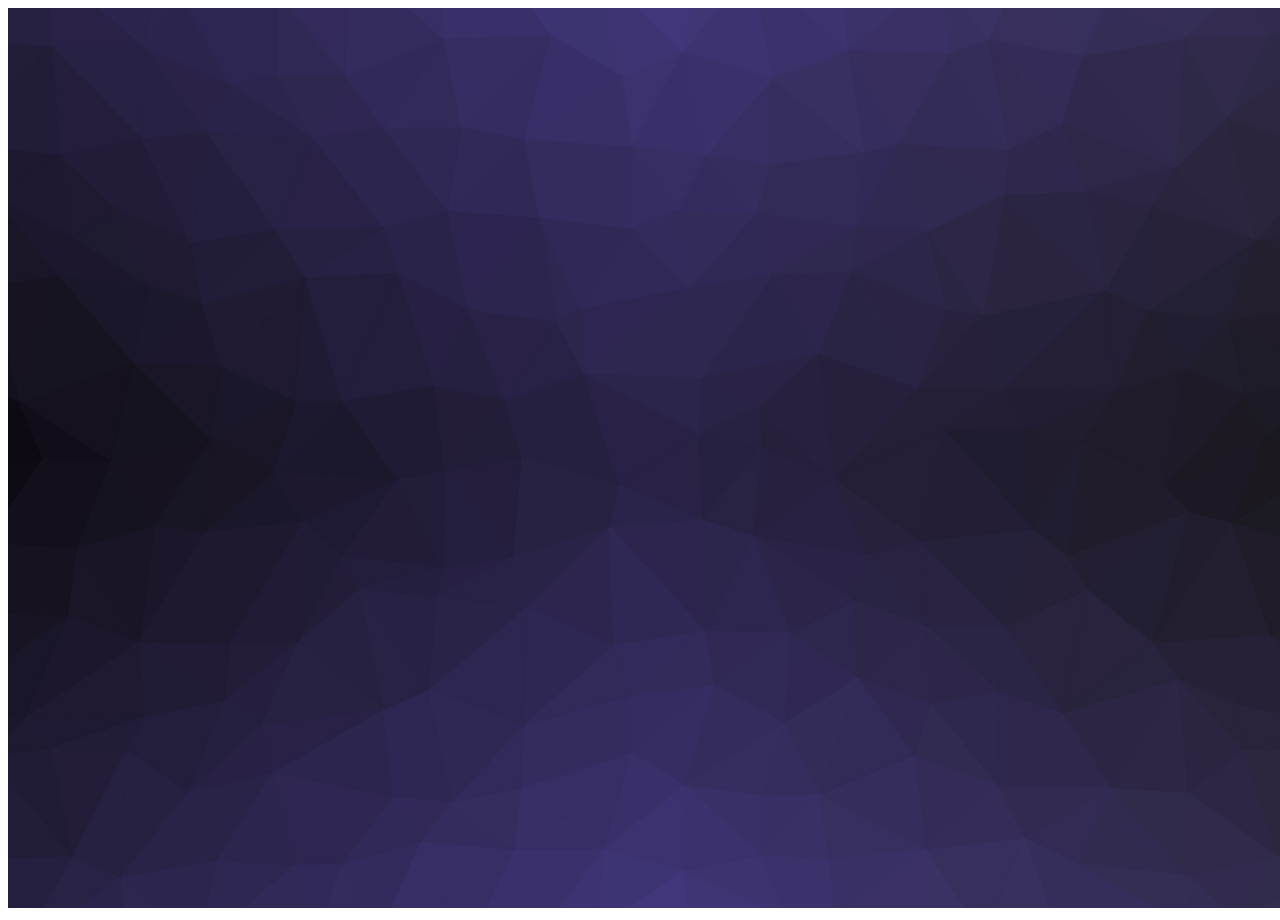
<file: nodes/index.html>
<!DOCTYPE html>
<html lang="en">
<head>
  <meta name="author" content="Alexei Zababurin" />
  <meta name="description" content="Frontend developer. Personal website.CSS. CSS3. HTML5. JS. SVG. animation. CSS-animation. SVG-animation. Vector. scroll"/>
  <meta name="apple-mobile-web-app-capable" content="yes" />
  <meta http-equiv="Content-Type" content="text/html; charset=UTF-8"/>
  <meta name="viewport" content="width=device-width, initial-scale=1, maximum-scale=2.0"/>
  <meta property="og:title" content="Alexei Zababurin - frontend developer"/>
  <meta property="og:site_name" content="Alexei Zababurin - frontend developer"/>
  <meta property="og:description" content="Started in 1999, I'm a self-taught 39 years old frontend developer."/>
  <title>Alexei Zababurin - frontend developer</title>
  <!-- CSS  -->
  <link href='http://fonts.googleapis.com/css?family=Playfair+Display' rel='stylesheet' type='text/css'>
  <link href="css/style.css" type="text/css" rel="stylesheet" media="screen,projection"/>
</head>
<body>




  <svg id="nodes" class="anim_lay"   width="100%" height="100%" xmlns="http://www.w3.org/2000/svg" version="1.20"  xmlns:xlink="http://www.w3.org/1999/xlink"  >


  </svg>


  <!--  Scripts-->

  <script src="js/snap.svg-min.js"></script>
  <script src="js/trianglify.min.js"></script>
  <script src="js/init.js"></script>

</body>
</html>
<!-- ================================
Free for hire
Skype: zababurinalex;
Emails:  852gin@gmail.com, alexei.zababurin@gmail.com
Phone number:+38(050)800-5770
 ===================================== -->
</file>
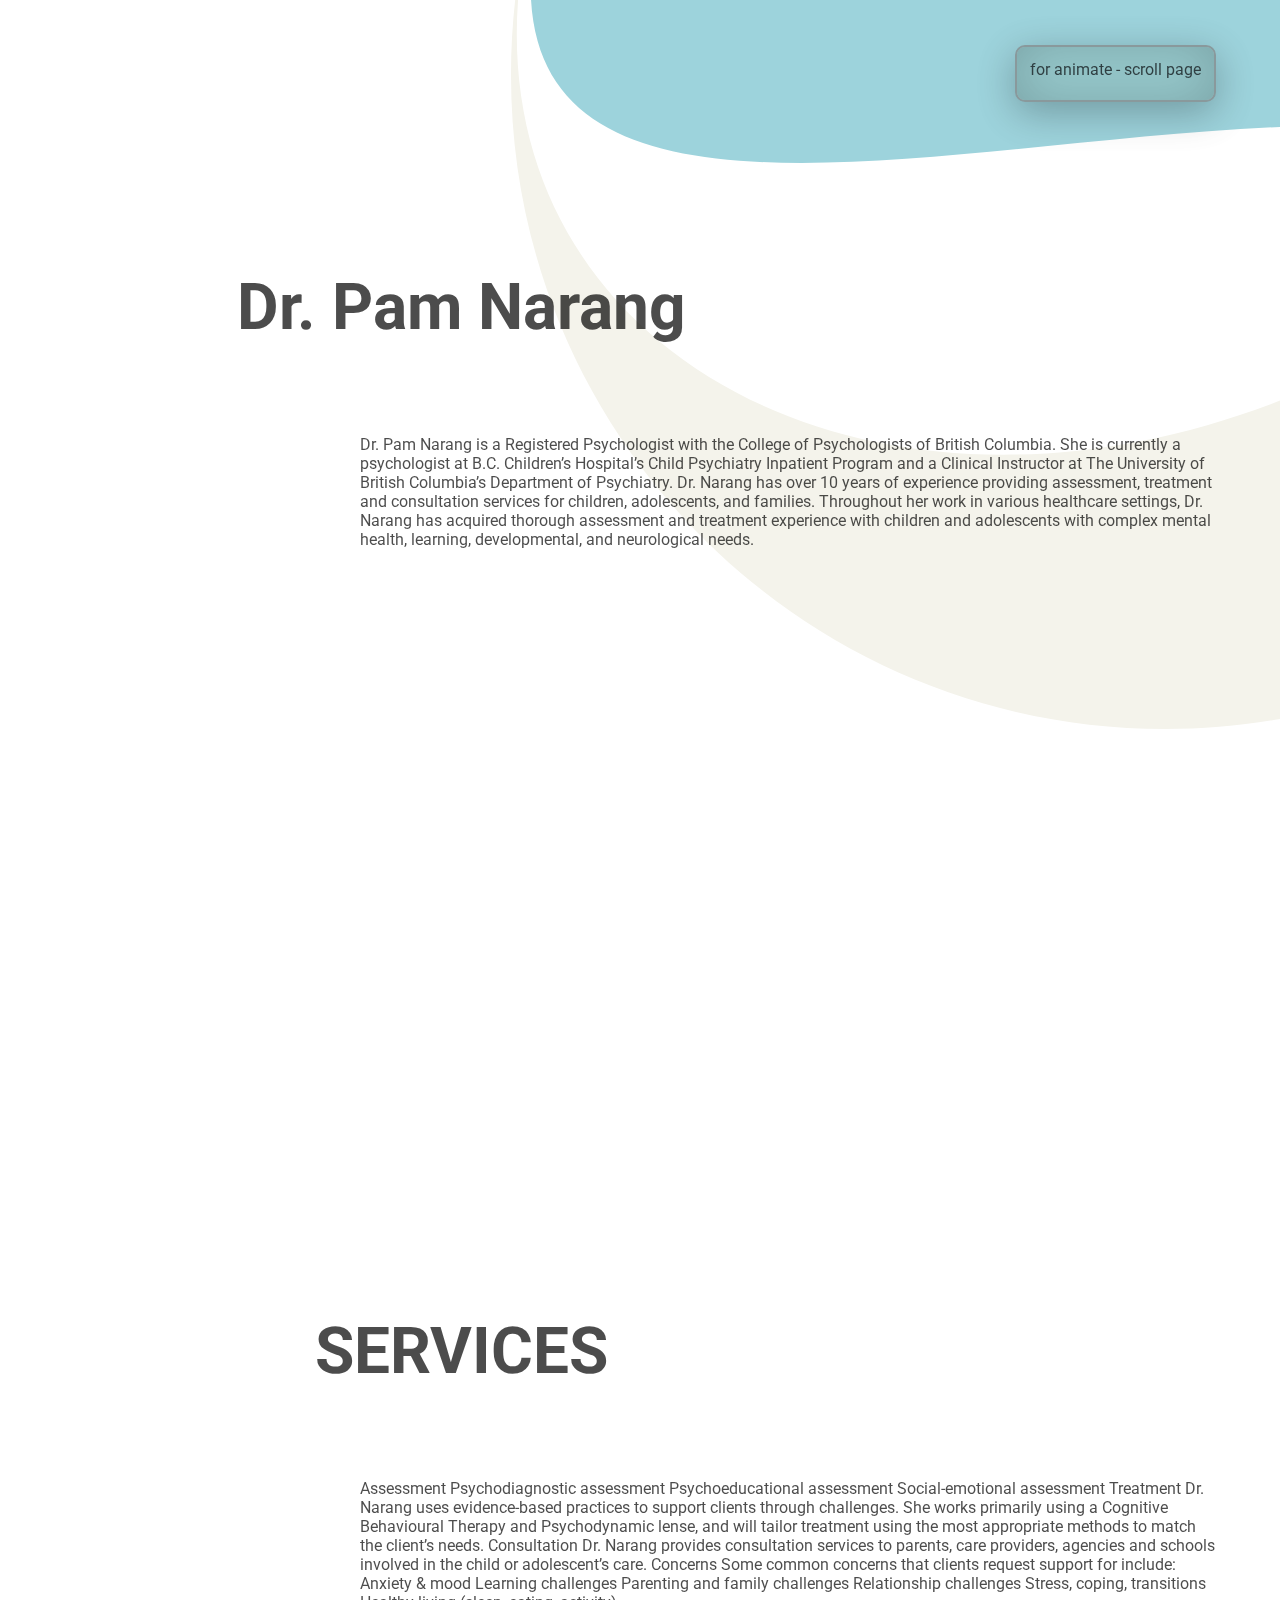
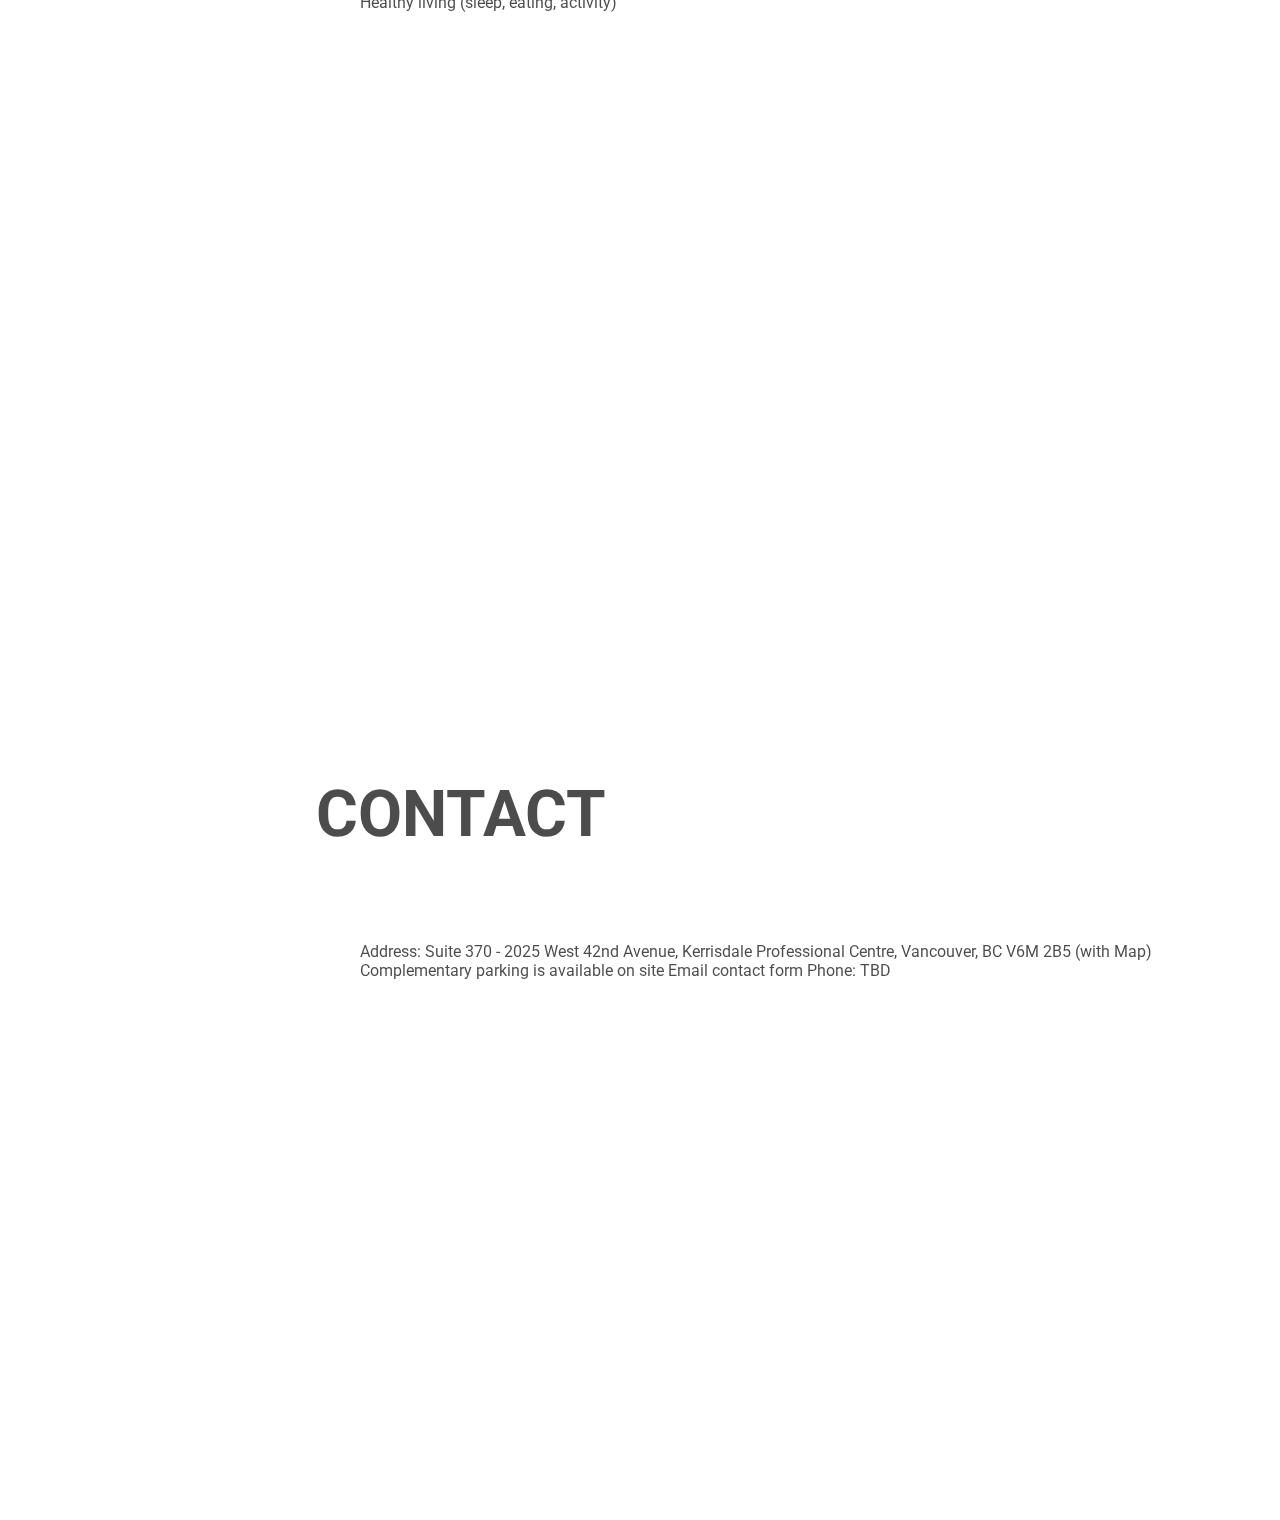
<file: 4Pam_Narang.html>
<!DOCTYPE html>
<html lang="en">
    <head>
        <meta charset="utf-8">
        <link href='http://fonts.googleapis.com/css?family=Roboto:400' rel='stylesheet' type='text/css'>
        <title>SVG animation for Dr. Pam Narang</title>
<!--=======================================================
 ================= Alexei Zababurin =======================
 ================= 852gin@gmail.com =======================
 ========= SVG animation for Dr. Pam Narang ===============
 ======================= Ukraine ==========================
 ======================== 2015 ============================
 ==========================================================-->
        <style>

        html, body { margin:0; padding:0; overflow:auto
                   }
               svg {
                    display:block; position:absolute;  position:fixed;
                    top:0; left:0; width:100%; height:100%; background:#fff;
                    }


.topstring {z-index: 20;
            opacity: 0.7;
            position:fixed;
            height:3vh;
            /*width:20vw;*/
            border:gray solid 2px;
            background: #99cccc;
            border-radius: 10px;
            padding:1%;
            top:5vh;
            right: 5vw;
            font-family: 'Roboto', sans-serif;
            font-size: 1em;
            font-weight: 400;
            text-align: center;
    -webkit-box-shadow:0 10px 40px rgba(0, 0, 0, 0.4), 0 0 50px rgba(0, 0, 0, 0.3) inset;
       -moz-box-shadow:0 10px 40px rgba(0, 0, 0, 0.4), 0 0 50px rgba(0, 0, 0, 0.3) inset;
            box-shadow:0 10px 40px rgba(0, 0, 0, 0.4), 0 0 50px rgba(0, 0, 0, 0.3) inset;

}
   .wrt {z-index: 10;
            opacity: 0.7;

            padding:0vh 35vw 5vh 10vh;
            top:20vh;
            left: 30vw;
            font-family: 'Roboto', sans-serif;
            font-size: 4em;
            font-weight: 700;
            text-align: center;
            color: black;
        }

   .txt {opacity: 0.7;

            padding:5vh 5vw 5vh 40vh;
            top:40vh;
            left: 40vw;
            font-family: 'Roboto', sans-serif;
            font-size: 1em;
            font-weight: 400;
            text-align: left;
        }

        </style>

        <script src="javascripts/snap.svg-min.js"></script>


    </head>
    <body>
        <svg version="1.1" id="curves" xmlns="http://www.w3.org/2000/svg" xmlns:xlink="http://www.w3.org/1999/xlink" x="0px" y="0px" width="100%" height="100%" viewBox="0 0 900 900" enable-background="new 0 0 900 900" xml:space="preserve">
        </svg>
        <div class="topstring" >for animate - scroll page</div>
        <div class="wrt"><br><br><br></div>
        <div class="wrt" id="about">Dr. Pam Narang</div>
        <div class="txt" id="animate1">         Dr. Pam Narang is a Registered Psychologist with the College of Psychologists of British Columbia.  She is currently a psychologist at B.C. Children’s Hospital’s Child Psychiatry Inpatient Program and a Clinical Instructor at The University of British Columbia’s Department of Psychiatry.
Dr. Narang has over 10 years of experience providing assessment, treatment and consultation services for children, adolescents, and families.
Throughout her work in various healthcare settings, Dr. Narang has acquired thorough assessment and treatment experience with children and adolescents with complex mental health, learning, developmental, and neurological needs.
</div>

<div class="wrt"><br><br><br><br><br><br><br><br><br></div>

<div class="wrt" id="SERVICES">SERVICES</div>
 <div class="txt">  Assessment
Psychodiagnostic assessment
Psychoeducational assessment
Social-emotional assessment
Treatment
Dr. Narang uses evidence-based practices to support clients through challenges. She works primarily using a Cognitive Behavioural Therapy and Psychodynamic lense, and will tailor treatment using the most appropriate methods to match the client’s needs.
Consultation
Dr. Narang provides consultation services to parents, care providers, agencies and schools involved in the child or adolescent’s care.
Concerns
Some common concerns that clients request support for include:
Anxiety & mood
Learning challenges
Parenting and family challenges
Relationship challenges
Stress, coping, transitions
Healthy living (sleep, eating, activity)</div>
<div class="wrt"><br><br><br><br><br><br><br><br><br></div>

<div class="wrt" id="CONTACT">CONTACT</div>
 <div class="txt">
Address: Suite 370 - 2025 West 42nd Avenue, Kerrisdale Professional Centre, Vancouver, BC V6M 2B5 (with Map)
Complementary parking is available on site
Email contact form
Phone: TBD</div>
<div class="wrt"><br><br><br><br><br><br></div>





<script>

          var s;
          var animtime = 1800;
          var animcolr = 0.5*animtime;
          var path1, path2, path3, path4;
          var sgroup;
          var myMatrix, initMatrix, myInvertedMatrix;
          var filterChild;



 window.onload = function () {
  console.log('start');

  s = Snap.select("#curves"),


   path1 = s.path("M880 521c5,-30 6,-63 4,-97 -97,-229 -870,-30 -824,-168 0,0 0,0 0,0 -13,30 -21,56 -26,80 0,0 0,0 0,0 -82,359 592,12 751,219 54,71 2,160 -26,198 46,-58 79,-110 101,-154 9,-25 16,-51 20,-78z").attr({ stroke: '#123456', 'strokeWidth': 0, fill: '#9dd3dc',  opacity: '0.3'});
  path2 = s.path("M884 424c2,34 1,67 -4,97 4,-23 6,-47 6,-71 0,-241 -195,-436 -436,-436 -118,0 -224,47 -303,122 584,-134 726,93 737,288z").attr({ stroke: '#123456', 'strokeWidth': 0, fill: '#92C3D8',  opacity: '0.3'});
 path3 = s.path("M884 424c-11,-195 -153,-422 -737,-288 -35,35 -65,75 -87,120 -46,138 727,-61 824,168z").attr({ stroke: '#123456', 'strokeWidth': 0, fill: '#F4F3EB',  opacity: '0.3'});
 path4 = s.path("M450 886c113,0 217,-43 294,-114 1,-2 63,-228 -193,-115 -329,145 -649,-69 -492,-401 -29,59 -45,124 -45,194 0,241 195,436 436,436zz").attr({ stroke: '#123456', 'strokeWidth': 0, fill: '#F4F3EB', opacity: '0.3'});

  sgroup = s.group(path1, path2, path3, path4);




 var initMatrix = new Snap.Matrix();
initMatrix.scale(1.5,1.5);
initMatrix.translate(200,-400);
sgroup.animate({ transform: initMatrix },500, mina.easeinout);

for (var ii = 4 - 1; ii >= 0; ii--) {// console.log(' '+ii);
  sgroup[ii].animate({ opacity: '1'} ,500, mina.easeinout); };

}

 function Changebacground1 (v) {
window.setTimeout( function () {
  myMatrix = new Snap.Matrix();

  switch (v) {
         case '0': {
                                 path1.animate({d: "M880 521c5,-30 6,-63 4,-97 -97,-229 -870,-30 -824,-168 0,0 0,0 0,0 -13,30 -21,56 -26,80 0,0 0,0 0,0 -82,359 592,12 751,219 54,71 2,160 -26,198 46,-58 79,-110 101,-154 9,-25 16,-51 20,-78z" }, animtime, mina.easeinout
                                 ,  function() {this.animate({ fill: '#9dd3dc' }, animcolr, mina.easeinout)}

                                  );
                                 path2.animate({d: "M884 424c2,34 1,67 -4,97 4,-23 6,-47 6,-71 0,-241 -195,-436 -436,-436 -118,0 -224,47 -303,122 584,-134 726,93 737,288z" }, animtime, mina.easeinout
                                  ,  function() {this.animate({ fill: '#92C3D8' }, animcolr, mina.easeinout)}
                                  );
                                 path3.animate({ d: "M884 424c-11,-195 -153,-422 -737,-288 -35,35 -65,75 -87,120 -46,138 727,-61 824,168z" }, animtime, mina.easeinout
                                  ,  function() {this.animate({ fill: '#F4F3EB' }, animcolr, mina.easeinout)}
                                  );
                                 path4.animate({ d: "M450 886c113,0 217,-43 294,-114 1,-2 63,-228 -193,-115 -329,145 -649,-69 -492,-401 -29,59 -45,124 -45,194 0,241 195,436 436,436zz" }, animtime, mina.easeinout
                                  ,  function() {this.animate({ fill: '#F4F3EB' }, animcolr, mina.easeinout)}
                                  );
                                  bckgdnmbr = 0;
                                  console.log('bckgdnmbr='+bckgdnmbr+' stop animation');

                                  myMatrix.scale(1.5,1.5);
                                  myMatrix.translate(200,-400);
                                   myInvertedMatrix = myMatrix.invert();

                      }
                                  break;
         case '1': {

                                path2.animate({d: "M886 450c0,-55 -10,-109 -29,-157 -29,25 -64,50 -107,73 -52,27 -116,51 -193,68 -117,26 -273,-28 -344,41 23,9 49,16 80,22 343,63 344,264 269,375 187,-50 324,-220 324,-422z" }, animtime, mina.easeinout
                                  ,  function() {this.animate({ fill: '#92c3D8' }, animcolr, mina.easeinout)}
                                  );
                                path1.animate({d: "M450 14c-148,0 -278,74 -357,186 -1,4 -27,240 241,110 314,-152 416,56 416,56 43,-23 78,-48 107,-73 -63,-163 -222,-279 -407,-279z" }, animtime, mina.easeinout
                                 ,  function() {this.animate({ fill: '#F4F3EB' }, animcolr, mina.easeinout)}
                                  );
                                path3.animate({ d: "M293 497c-31,-6 -57,-13 -80,-22 -213,-79 -123,-268 -120,-274 -50,70 -79,156 -79,249 0,241 195,436 436,436 39,0 77,-5 112,-14 75,-111 74,-312 -269,-375z" }, animtime, mina.easeinout
                                 ,  function() {this.animate({ fill: '#9DD3DC' }, animcolr, mina.easeinout)}
                                  );
                                path4.animate({ d: "M864 588c-2,-2 -3,-5 -4,-8 1,3 2,6 3,9 0,0 1,0 1,-1" }, animtime, mina.easeinout
                                  ,  function() {this.animate({ fill: '#92c3D8' }, animcolr, mina.easeinout)}
                                  );

                                  bckgdnmbr = 1;   console.log('bckgdnmbr='+bckgdnmbr+' stop animation');

                                  myMatrix.scale(1.8,1.8);
                                  myMatrix.translate(-150,0);
                                   myInvertedMatrix = myMatrix.invert();
                    }
                                  break;
         case '2': {
                                path1.animate({d: "M586 36c-17,16 -31,34 -42,51 -46,86 8,161 62,208 138,74 215,197 253,284l5 9c14,-43 22,-89 22,-138 0,-193 -126,-357 -300,-414z" }, animtime, mina.easeinout
                                  ,  function() {this.animate({ fill: '#F4F3EB' }, animcolr, mina.easeinout)}
                                  );
                                path2.animate({ d: "M606 295c-51,-27 -110,-47 -179,-57 -144,-19 -273,-1 -378,42 -22,52 -35,110 -35,170 0,81 22,157 61,222 95,-39 198,-98 285,-159 261,-183 401,-89 471,16 8,13 16,25 22,37 0,1 0,1 0,1 2,3 4,7 5,10 1,1 1,2 2,3 0,0 -1,0 -1,-1 -38,-87 -115,-210 -253,-284z" }, animtime, mina.easeinout
                                  ,  function() {this.animate({ fill: '#9DD3DC' }, animcolr, mina.easeinout)}
                                  );
                                 path3.animate({d: "M427 238c69,10 128,30 179,57 -54,-47 -108,-122 -62,-208 11,-17 25,-35 42,-51 -43,-14 -88,-22 -136,-22 -180,0 -335,110 -401,266 105,-43 234,-61 378,-42z" }, animtime, mina.easeinout
                                ,  function() {this.animate({ fill: '#92c3D8' }, animcolr, mina.easeinout)}
                                 );
                                 path4.animate({ d: "M473 707c-209,120 -316,64 -365,14 80,101 204,165 342,165 180,0 333,-108 400,-263 -75,-40 -226,-2 -377,84z" }, animtime, mina.easeinout
                                  ,  function() {this.animate({ fill: '#92c3D8' }, animcolr, mina.easeinout)}
                                 );
                                  bckgdnmbr = 2;   console.log('bckgdnmbr='+bckgdnmbr+' stop animation');


                                  var shiftx; shiftx=document.documentElement.clientWidth/(2*1.4);
                                  myMatrix.translate(shiftx, -100);
                                  // console.log('document.documentElement.clientWidth='+document.documentElement.clientWidth+' ');
                                  console.log('shiftx='+shiftx+' ');
                                  myMatrix.scale(1.4,1.4);
                                   myInvertedMatrix = myMatrix.invert();



                    }
                                  break;
             }

                                },500);


sgroup.animate({ opacity: '0.3' },animtime, mina.linear,
    function() { sgroup.animate({ opacity: '1' }, animtime*2.5, mina.linear) } );


  sgroup.animate({ transform: myInvertedMatrix },animtime, mina.linear,
     function() { sgroup.animate({ transform: myMatrix }, animtime, mina.linear) } );
}

 /*** Check element Is it visible    */
    function isVisible(elem) {
      var coords = elem.getBoundingClientRect();
      var topVisible = coords.top > 0 && coords.top < shift;
      var bottomVisible = coords.bottom < shift && coords.bottom > 0;
      return topVisible || bottomVisible;
    }

        function showVisibleAnimation() {
        if (isVisible(trigger0) && (bckgdnmbr != 0)) { Changebacground1('0'); console.log('bckgdnmbr='+bckgdnmbr+' start animation'); return;}
        if (isVisible(trigger1) && (bckgdnmbr != 1)) { Changebacground1('1'); console.log('bckgdnmbr='+bckgdnmbr+' start animation'); return;}
        if (isVisible(trigger2) && (bckgdnmbr != 2)) { Changebacground1('2'); console.log('bckgdnmbr='+bckgdnmbr+' start animation');  return;}
//      scrolled = window.pageYOffset || document.documentElement.scrollTop;
    }


     var bckgdnmbr = 0;
     var trigger0 = document.getElementById("about");
     var trigger1 = document.getElementById("SERVICES");
     var trigger2 = document.getElementById("CONTACT");

     var windowHeight = document.documentElement.clientHeight;
     var shift = windowHeight*0.9; //Set border where elements should appears

     window.onscroll = showVisibleAnimation;
    </script>

    </body>
</html>
</file>
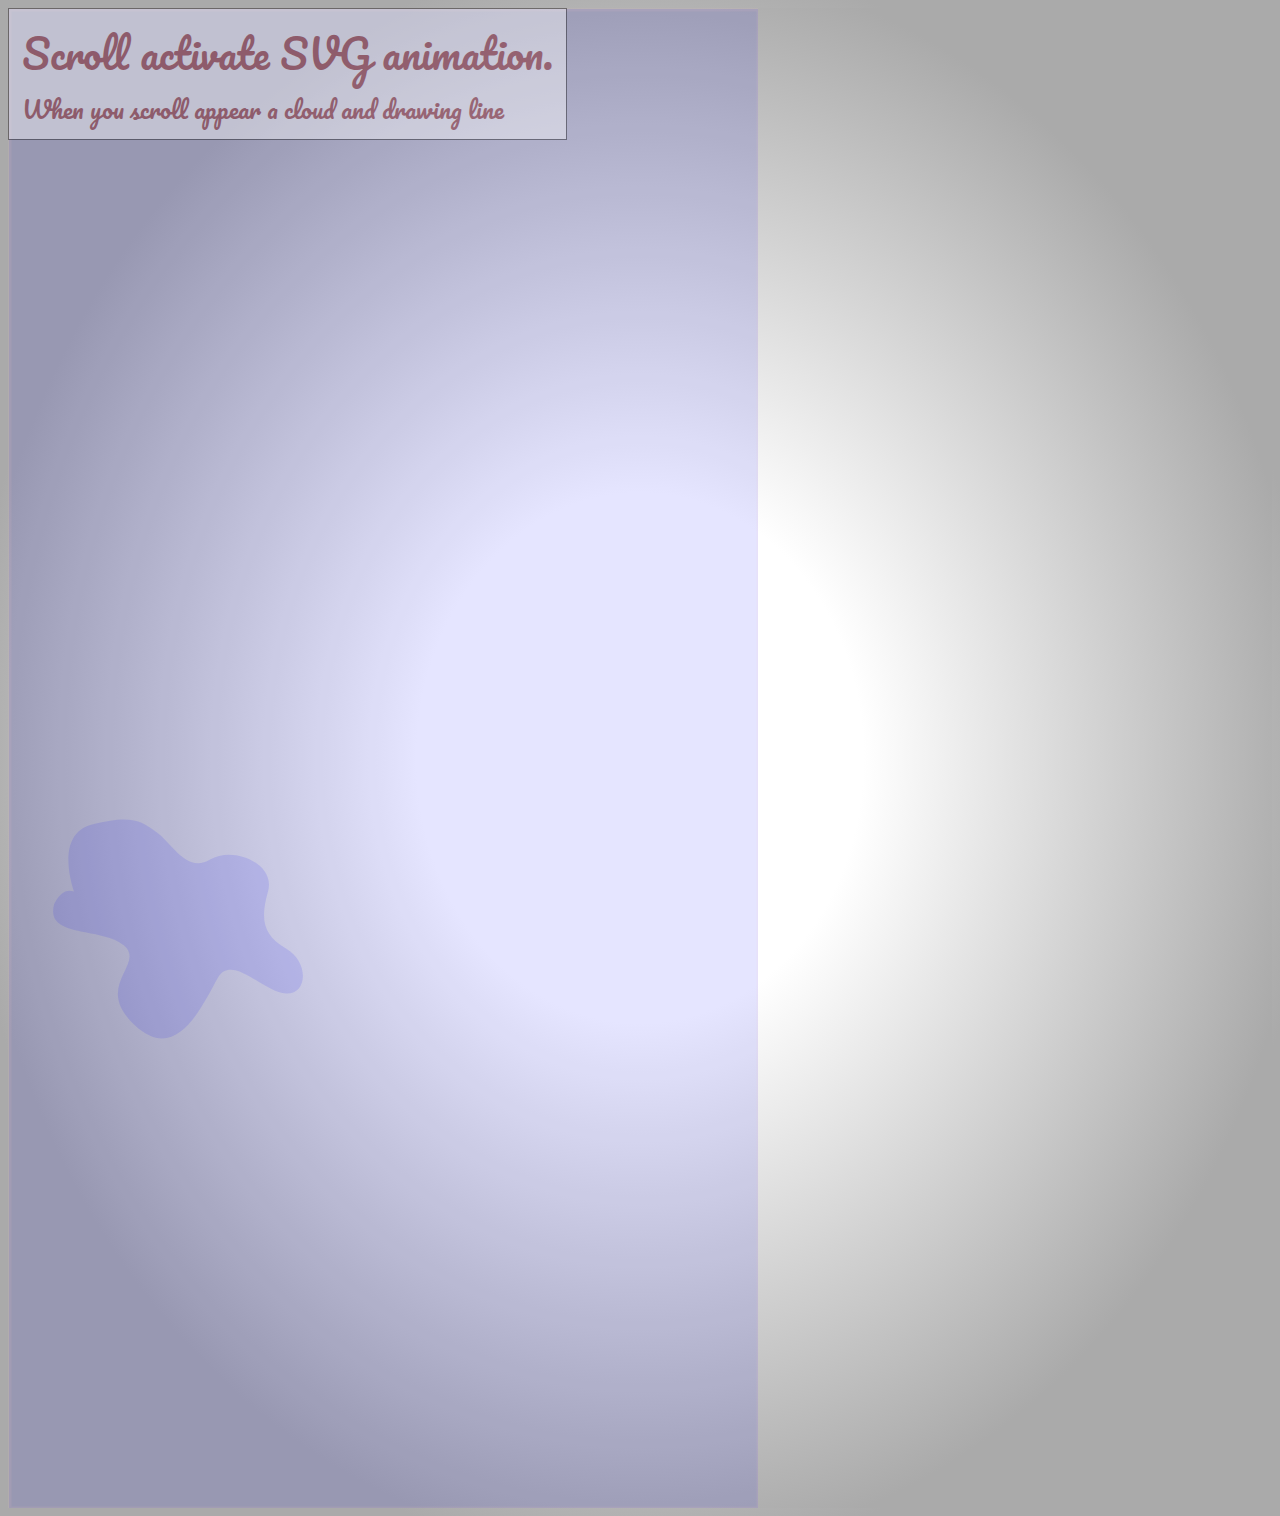
<file: Animationscroll.html>
<?xml version="1.0" standalone="no"?>
<!DOCTYPE svg PUBLIC "-//W3C//DTD SVG 1.1//EN"
  "http://www.w3.org/Graphics/SVG/1.1/DTD/svg11.dtd">
<!--=======================================================
 ================= Alexei Zababurin =======================
 ========== scroll activate SVG animation =================
 ======================= Ukraine ==========================
 ======================== 2015 ============================
 ==========================================================-->
<html>

<head>
  <meta name="author" content="Alexei Zababurin" />
  <meta name="description" content="CSS. CSS3. HTML5. JS. SVG. animation. CSS-animation. SVG-animation. Vector. scroll"/>
  <meta charset='UTF-8'>
  <meta name="viewport" content="width=device-width initial-scale=1.0, maximum-scale=2.0">
  <title>Demo: SVG Animation on scroll </title>
  <link href='http://fonts.googleapis.com/css?family=Pacifico' rel='stylesheet' type='text/css'>
  <style>
html, body {
   background-size: 100% 100%;
/*===============RadialGradient background====================*/
  background-image: -webkit-radial-gradient(#fff 25%, #aaa 75%);
  background-image: radial-gradient(#fff 25%, #aaa 75%);
/*======================================================*/
}

.island {position: absolute;
          fill:black;
          z-index: 2;
         }

.clouds {opacity: 0.1; fill: blue; z-index: 1;
  stroke-dasharray: 1000;
  stroke-dashoffset: 1000;
  /*animation: dash 5s linear alternate infinite;*/
}

@keyframes dash {
  from {
    stroke-dashoffset: 1000;
  }
  to {
    stroke-dashoffset: 0;
  }
}
   .top_{
    margin: 0 10vh 0 0;
    background-color: #ffffff;
    border: 1px solid black;
    opacity: 0.4;
    position: fixed; }
   .wrt {
        font-family: 'Pacifico', cursive;
        font-size: 2.5em;
        font-weight: 400;
        color: maroon;
        margin: 1vh 1vw;  padding: 1 vh 5vw 1vh;
    }

  </style>

</head>

<body><div class="top_"><div class="wrt">Scroll activate SVG animation. <br><font size="5em"> When you scroll appear a cloud and drawing line</font></div></div>
<script type="text/javascript">console.log('Begin');</script>
<svg xmlns="http://www.w3.org/2000/svg"  xmlns:xlink="http://www.w3.org/1999/xlink"  version="1.1"  width="750" height="1500">

  <!-- Point a line whith drawing according scroll  -->
  <path id="animpath" d="M 0 0 L 400 150 0 250 400 400 0 600 400 800 0 1000 400 1200 0 1400 400 1450 0 1500"
         stroke="black" stroke-width="3" fill="none"/>

  <!-- Point a work canvas  -->
  <rect x="1" y="1" width="750" height="1500"
   style="fill:blue;stroke:pink;stroke-width:5;fill-opacity:0.1;stroke-opacity:0.1" />

  <!-- Draw a cloud whith appear according scroll up it to 1/4 of screen -->
  <path class="clouds" id="pic1" transform="translate(0 750)" fill="#FFFFFF" stroke="#000000" stroke-width="4" stroke-miterlimit="10" d="M66.039,133.545c0,0-21-57,18-67s49-4,65,8
  s30,41,53,27s66,4,58,32s-5,44,18,57s22,46,0,45s-54-40-68-16s-40,88-83,48s11-61-11-80s-79-7-70-41
  C46.039,146.545,53.039,128.545,66.039,133.545z"/>

</svg>


<script>
    /**
     * Check element
     * Is it visible
     */
    function isVisible(elem) {
      var coords = elem.getBoundingClientRect();
      var topVisible = coords.top > 0 && coords.top < shift;
      var bottomVisible = coords.bottom < shift && coords.bottom > 0;
      return topVisible || bottomVisible;
    }

        function showVisible() {
         var img = document.getElementById("pic1");
        if (isVisible(img)) { img.style.opacity = "1.00";  }

        scrolled = window.pageYOffset || document.documentElement.scrollTop;

        inequality = pathLength-scrolled*k;

        element.style.strokeDashoffset = inequality; //- It is work!

        console.log("strokeDashoffset="+element.style.strokeDashoffset);

    }


     var windowHeight = document.documentElement.clientHeight;
     var shift = windowHeight*0.25; //Set border where elements should appears
     var inequality = 0; //difference
     var element = document.getElementById("animpath");
     var pathLength = element.getTotalLength();
     var k; k=3*pathLength/windowHeight;

          element.style.strokeDasharray = pathLength;
          element.style.strokeDashoffset = pathLength;
          console.log("pathLength="+pathLength);


      window.onscroll = showVisible;
    </script>
</body>
</html>
</file>
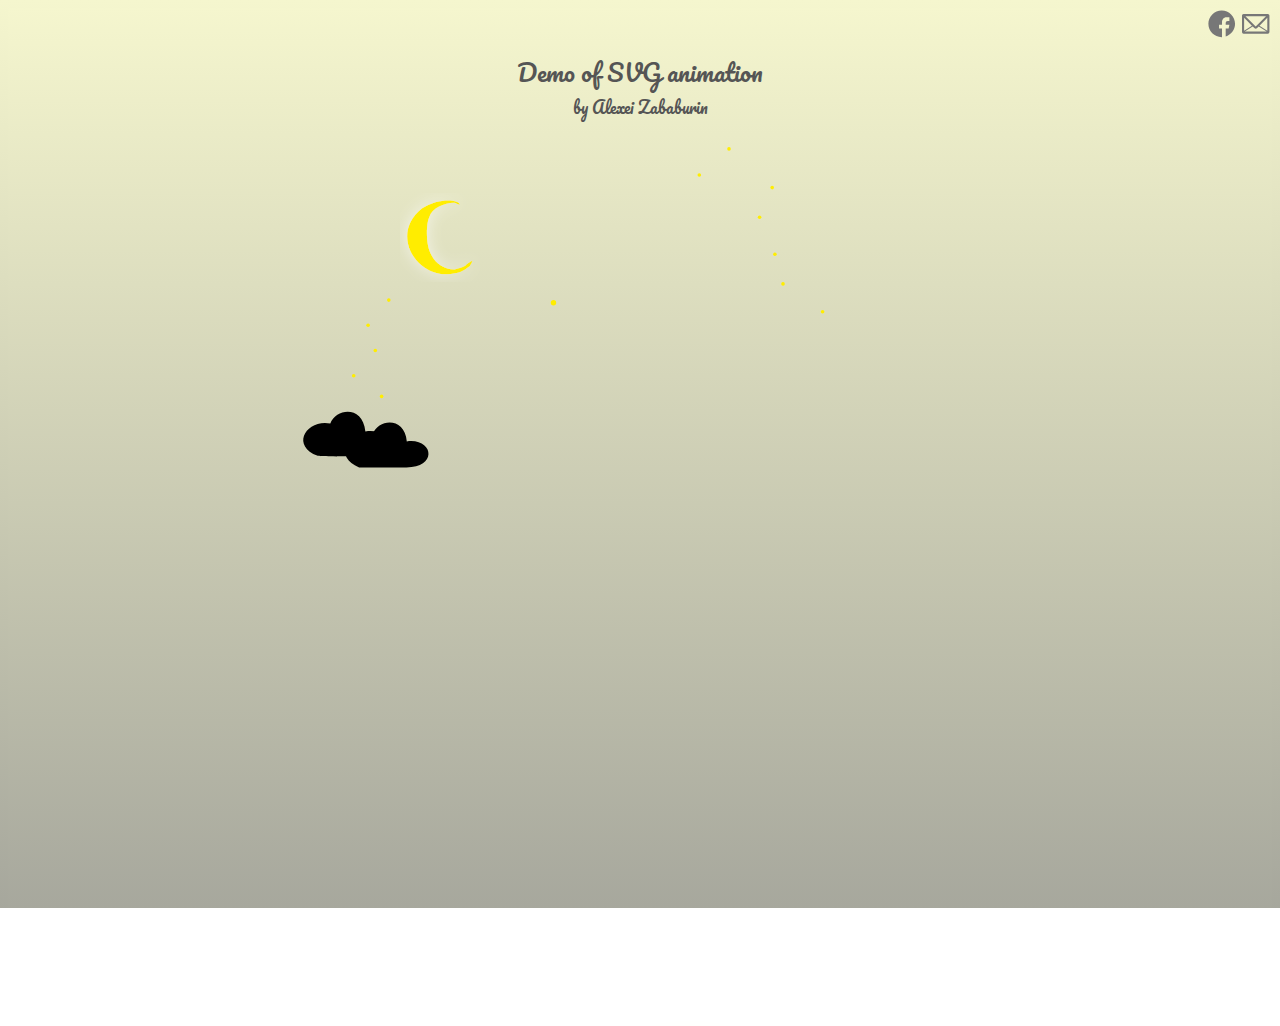
<file: island.html>
<!DOCTYPE html>
<html class=''>
<head>
<meta name="author" content="Alexei Zababurin" />
<meta name="description" content="CSS. CSS3. HTML5. JS. SVG. animation. CSS-animation. SVG-animation. Vector."/>
<meta charset='UTF-8'>
<meta name="viewport" content="width=device-width; initial-scale=1.0, minimum-scale=1.0, user-scalable=no"><!-- disable iPhone inital scale -->
<title>Demo: SVG animation</title>
<link href='http://fonts.googleapis.com/css?family=Pacifico' rel='stylesheet' type='text/css'>
<style class="cp-pen-styles">

html, body {
  overflow: hidden;
   height: 100vh;

  background-image: -webkit-linear-gradient(  top, #0B0B3B, #F5F6CE);
  background-image: -moz-linear-gradient(  	top, #0B0B3B, #F5F6CE);
  background-image: linear-gradient(  to top, #0B0B3B, #F5F6CE);
   background-size: 300% 300%;
    		  animation: sunrise 30s alternate-reverse ease-in-out infinite;
     -moz-animation: sunrise 30s alternate-reverse ease-in-out infinite;
  -webkit-animation: sunrise 30s alternate-reverse ease-in-out infinite;

/*===============RadialGradient background====================*/
/*  background-image: -webkit-radial-gradient(#fff 25%, #bbb 75%);
  background-image: radial-gradient(#fff 25%, #bbb 75%);*/
/*======================================================*/

}
@-webkit-keyframes sunrise {
    0%{background-position:45% 0%}
    50%{background-position:bottom}
    100%{background-position:45% 0%}
}
@-moz-keyframes sunrise {
    0%{background-position:45% 0%}
    50%{background-position:bottom}
    100%{background-position:45% 0%}
}
@keyframes sunrise {
    0%{background-position:45% 0%}
    50%{background-position:bottom}
    100%{background-position:45% 0%}
}
/*========================================Stars======================================================*/
/* @keyframes name | duration | timing-function | delay | iteration-count | direction | fill-mode | play-state */
.fil3 { fill:#FFED00;
	animation: turnstars 30s alternate-reverse ease-in-out infinite;
  -moz-animation: turnstars 30s  alternate-reverse ease-in-out infinite;
  -webkit-animation: turnstars 30s  alternate-reverse ease-in-out infinite;
  } /*Stars*/

@-webkit-keyframes turnstars {
    0%{opacity: 0;}
    50%{opacity: 1;}
    100%{opacity: 0;}
}
@-moz-keyframes turnstars {
    0%{opacity: 0;}
    50%{opacity: 1;}
    100%{opacity: 0;}
}
@keyframes turnstars {
    0%{opacity: 0;}
    50%{opacity: 1;}
    100%{opacity: 0;}
}
/*=======================================end of Stars prop==================================================*/
/*==========================================================================================================*/
/*===========================================Moonshine======================================================*/
.moonshine { fill:#FFED00;
        filter: url(#shining);
-webkit-filter: url(#shining);

/*-webkit-filter: drop-shadow(120px 120px 20px rgba(255,255,255,0.5));
filter: drop-shadow(120px 120px 20px rgba(255,255,255,0.5));*/

  animation: turnstars 30s alternate-reverse ease-in-out infinite;
  -moz-animation: turnstars 30s  alternate-reverse ease-in-out infinite;
  -webkit-animation: turnstars 30s  alternate-reverse ease-in-out infinite;
}
@-webkit-keyframes turnstars {
    0%{opacity: 0;}
    50%{opacity: 1;}
    100%{opacity: 0;}
}
@-moz-keyframes turnstars {
    0%{opacity: 0;}
    50%{opacity: 1;}
    100%{opacity: 0;}
}
@keyframes turnstars {
    0%{opacity: 0;}
    50%{opacity: 1;}
    100%{opacity: 0;}
}
/*======================================End of Moonshine===================================================*/
/*=========================================================================================================*/
/*=======================================Fairy uprise======================================================*/
.fairy { fill:#FFED00; opacity: 0;

        filter: url(#shining);
-webkit-filter: url(#shining);

	animation: Fairyuprise 30s alternate-reverse ease-in-out infinite;
  -moz-animation: Fairyuprise 30s  alternate-reverse ease-in-out infinite;
  -webkit-animation: Fairyuprise 30s  alternate-reverse ease-in-out infinite;
}
@-webkit-keyframes Fairyuprise {
    40%{opacity: 0;}
    50%{opacity: 0.5;}
    60%{opacity: 0;}
}
@-moz-keyframes Fairyuprise {
    40%{opacity: 0;}
    50%{opacity: 0.5;}
    60%{opacity: 0;}
}
@keyframes Fairyuprise {
    40%{opacity: 0;}
    50%{opacity: 0.5;}
    60%{opacity: 0;}
}
/*=========================================end of Fary=====================================================*/
/*=========================================================================================================*/

.island { fill:black
               z-index: 2;
         height: 100vh;
          width: 100vw;

/*Values of animation-timing-function:  ease; ease-in; ease-out; ease-in-out; linear; cubic-bezier(0.1, 0.7, 1.0, 0.1); step-start; step-end; steps(4, end)*/

  -webkit-animation-timing-function: ease-out;
       -o-animation-timing-function: ease-out;
          animation-timing-function: ease-out;

  -webkit-animation-fill-mode: forwards;
          animation-fill-mode: forwards;

  -webkit-animation-direction: alternate;
          animation-direction: alternate;

  -webkit-animation-duration: 0.5s;
          animation-duration: 0.5s;

-webkit-animation-iteration-count: 1;
   -moz-animation-iteration-count: 1;
     -o-animation-iteration-count: 1;
        animation-iteration-count: 1;
 }

/*Method of mount and palms grow animation*/
@keyframes bounce {
    0% {
      -ms-transform: translateY(2vh);
       -webkit-transform: translateY(2vh);
       transform: translateY(2vh);
        opacity: 0.25;
      }

    50% {-ms-transform: scale(1.0,0.95);
       -webkit-transform: scale(1.0,0.95);
       transform: scale(1.0,0.95);
       opacity: 0.5;}

   100% {-ms-transform: scale(1.0,1.05);
       -webkit-transform: scale(1.0,1.05);
       transform: scale(1.0,1.05);
        opacity: 1;
        }
            } /*end of @keyframes bounce*/

/*=====================================4 objts growing======================================================*/
  .solidground { opacity: 0;
  -webkit-animation-name: bounce;
     -moz-animation-name: bounce;
          animation-name: bounce;
}

  .smollmount1 { opacity: 0;
     -webkit-animation-name: bounce;
        -moz-animation-name: bounce;
             animation-name: bounce;
    -webkit-animation-delay: 0.6s;
       -moz-animation-delay: 0.6s;
         -o-animation-delay: 0.6s;
            animation-delay: 0.6s;
}
  .smollmount2 {opacity: 0;
  -webkit-animation-name: bounce;
     -moz-animation-name: bounce;
          animation-name: bounce;

    -webkit-animation-delay: 0.8s;
       -moz-animation-delay: 0.8s;
         -o-animation-delay: 0.8s;
            animation-delay: 0.8s;
}
  .mainmount {opacity: 0;
  -webkit-animation-name: bounce;
     -moz-animation-name: bounce;
          animation-name: bounce;

    -webkit-animation-delay: 1s;
       -moz-animation-delay: 1s;
         -o-animation-delay: 1s;
            animation-delay: 1s;
}
.palm1 {opacity: 0;
  -webkit-animation-name: bounce;
     -moz-animation-name: bounce;
          animation-name: bounce;

    -webkit-animation-delay: 1.3s;
       -moz-animation-delay: 1.3s;
         -o-animation-delay: 1.3s;
            animation-delay: 1.3s;
}
.palm2 {opacity: 0;
  -webkit-animation-name: bounce;
     -moz-animation-name: bounce;
          animation-name: bounce;

    -webkit-animation-delay: 1.7s;
       -moz-animation-delay: 1.7s;
         -o-animation-delay: 1.7s;
            animation-delay: 1.7s;
}
.palm3 {opacity: 0;
  -webkit-animation-name: bounce;
     -moz-animation-name: bounce;
          animation-name: bounce;

    -webkit-animation-delay: 2.0s;
       -moz-animation-delay: 2.0s;
         -o-animation-delay: 2.0s;
            animation-delay: 2.0s;
}
.palm4 {opacity: 0;
  -webkit-animation-name: bounce;
     -moz-animation-name: bounce;
          animation-name: bounce;

    -webkit-animation-delay: 2.3s;
       -moz-animation-delay: 2.3s;
         -o-animation-delay: 2.3s;
            animation-delay: 2.3s;
}
.palm5 {opacity: 0;
  -webkit-animation-name: bounce;
     -moz-animation-name: bounce;
          animation-name: bounce;

    -webkit-animation-delay: 2.7s;
       -moz-animation-delay: 2.7s;
         -o-animation-delay: 2.7s;
            animation-delay: 2.7s;
}

/*========================================================================================================*/
.clouds {
   margin: 0 auto;
  display: block;
  z-index: 0;

  -webkit-animation: cloudsfly 30s alternate-reverse ease-in-out infinite;
  	 -moz-animation: cloudsfly 30s alternate-reverse ease-in-out infinite;
  	   	  animation: cloudsfly 30s alternate-reverse ease-in-out infinite;
}
@keyframes cloudsfly {
	0%   { -ms-transform: translateX(90vw); /* IE 9 */
	   	   -webkit-transform:translateX(90vw); /* Safari */
	       transform: translateX(90vw);
  		   opacity: 0;  }
	20%  { opacity: 0.01;}
	50%  { opacity: 0.2; }
	80%  { opacity: 0.01;}
  100% { -ms-transform: translateX(-40vw); /* IE 9 */
		     -webkit-transform:translateX(-40vw); /* Safari */
		     transform: translateX(-40vw);
	       opacity: 0; }
}
/*================================Draw and move Sun==================================================*/
#luminary {
  width:100px;
  height:100px;
  max-width:120px; max-height:120px;
  padding: 0;
  position: fixed;
  top: 120%; left: 50%;
  border-radius: 50%;
  background-color:#FFED00;
  box-shadow: 0 0 75px #fff, 0 0 57px #ff7;

  -webkit-animation: sun-motion1 30s infinite linear;
     -moz-animation: sun-motion1 30s infinite linear;
          animation: sun-motion1 30s infinite linear;

    -webkit-animation-delay: 7.5s;
       -moz-animation-delay: 7.5s;
         -o-animation-delay: 7.5s;
            animation-delay: 7.5s;}
  @keyframes sun-motion1 {
    from {  -webkit-transform: rotate(0deg)  translate(120vh);
                -ms-transform: rotate(0deg)  translate(120vh);
                    transform: rotate(0deg)  translate(120vh);
         }


      to { -webkit-transform: rotate(360deg) translate(120vh);
               -ms-transform: rotate(360deg) translate(120vh);
                   transform: rotate(360deg) translate(120vh);
          }
  }
/*===================================================================================================*/
.fnt0 { font-family: 'Pacifico', cursive; color: #555555; font-weight: mormal; margin: 1vh 1vw;  padding: 1 vh 5vw 1vh;}
.icon {
  width: 30px;
  height: 30px;
  fill: #777777;

}

.expand-link {   display: inline-block;}
.expand-link:hover svg,
.expand-link:active svg {  fill: red;  }
/*===================================================================================================*/

</style>
</head><body>
<div id="luminary"></div> <!-- Draw and animate Sun. It is colored DIV with border-radius 50%. -->

<svg display="none" version="1.1" xmlns="http://www.w3.org/2000/svg" xmlns:xlink="http://www.w3.org/1999/xlink" width="128" height="64" viewBox="0 0 128 64">
<defs>
    <g id="icon-play_f"> <!-- Simple facebook icon -->
    <path transform="scale(0.025)" d="M256,7.098C118.535,7.098,7.098,118.535,7.098,256S118.535,504.902,256,504.902  c1.781,0,3.554-0.03,5.326-0.067v-164.1h-55.124v-68.905h55.124v-41.343c0-56.764,32.041-96.467,82.687-96.467  c24.255,0,41.343,0,55.124,0v68.905h-27.562c-27.535,0-41.343,13.781-41.343,41.343v27.562h68.905l-13.781,68.905h-55.124v152.908  C431.44,462.061,504.902,367.611,504.902,256C504.902,118.535,393.465,7.098,256,7.098z"/>
    </g>
     <g id="icon-play_M"><!-- Simple G-mail icon -->
     <path transform="scale(0.4)" d="M30.143,4.542H1.857C0.834,4.542,0,5.375,0,6.399v19.201c0,1.024,0.834,1.858,1.857,1.858h28.285
      c1.023,0,1.857-0.833,1.857-1.858V6.399C32,5.375,31.166,4.542,30.143,4.542z M29.522,23.992l-9.114-5.883l9.114-9.114V23.992z
       M14.687,21.205c0.362,0.362,0.837,0.542,1.313,0.542c0.476,0,0.951-0.181,1.314-0.543l2.198-2.199l9.259,5.977H3.205l9.279-5.979
      L14.687,21.205z M27.994,7.019L16,19.014L4.006,7.019H27.994z M11.588,18.105l-9.11,5.871V8.995L11.588,18.105z"></path>
     </g>
</defs>
</svg>

<!-- Link to my Facebook -->
<div align="right"><a href="https://www.facebook.com/alexei.hydraulic?fref=nf" class="expand-link" title=" My Facecebook:" >
<svg class="icon" viewBox="0 0 14 12">
<use xlink:href="#icon-play_f"></use></svg></a>
<!-- Email me -->
<a href="mailto:852gin@gmail.com" class="expand-link" title="E-mail me:"><svg class="icon" viewBox="0 0 14 12"> <use xlink:href="#icon-play_M"></use></svg></a>
<div class="fnt0" align="center"> <font size="5em">Demo of SVG animation </font><br><font size="3em">by Alexei Zababurin</font></div></div>

<!-- =========================================================== MAIN SVG ================================================ -->
<div>
	<svg class="island" xmlns="http://www.w3.org/2000/svg"  xmlns:xlink="http://www.w3.org/1999/xlink"  width="90vw" height="90vh"  style="shape-rendering:geometricPrecision; text-rendering:geometricPrecision; image-rendering:optimizeQuality; clip-rule:evenodd" version="1.1" viewBox="0 0 1000 1000" >


     <path class="island solidground" d="M0 636l0 0c33,-1 65,-3 99,-4 97,-3 195,-9 292,-6 10,0 19,0 30,0 1,0 2,0 3,0 162,0 323,3 476,7 -137,-23 -297,-35 -456,-35 -15,0 -29,0 -43,0 -5,0 -10,0 -15,0 -98,6 -196,3 -294,23 -6,0 -11,2 -18,3 -25,3 -50,8 -74,12l0 0z"/>

	 <path class="island palm1" d="M792 509c2,2 2,7 1,12 1,-5 4,-10 10,-10 -4,1 -4,5 -9,11 4,-6 14,-10 20,3 -6,-7 -11,-4 -19,-2 8,-2 17,6 22,16 -7,-8 -15,-13 -22,-13 7,0 8,4 6,19 0,-11 -1,-6 -5,-14 0,0 0,0 0,0 0,0 0,0 0,1 0,1 -1,2 -2,2 -1,0 -1,0 -2,-1 -6,32 -9,47 -9,83l-6 -1c0,-35 4,-52 12,-84 -1,-1 -1,-1 -1,-2 -5,6 -9,4 -10,20 -1,-18 -1,-25 12,-24 -10,-1 -15,5 -21,13 6,-11 13,-22 19,-16 1,1 1,1 2,2 -1,-1 -1,-2 -2,-2 -5,-6 -10,-3 -14,-2 6,-4 13,-7 16,0 -2,-4 -2,-6 -4,-7 3,0 5,4 5,8 0,-4 2,-8 1,-12l0 0z"/>
  <path class="island palm2" d="M91 508c-2,2 -2,7 -1,12 -1,-5 -4,-10 -10,-10 4,1 4,5 9,11 -4,-6 -14,-10 -21,3 7,-7 12,-4 20,-2 -8,-2 -17,6 -22,16 7,-8 14,-13 22,-13 -7,0 -8,4 -6,19 0,-11 0,-6 5,-14 0,0 0,0 0,0 0,0 0,0 0,1 0,1 1,2 2,2 1,0 1,0 1,-1 7,32 10,47 10,83l6 -1c0,-35 -4,-52 -12,-84 0,-1 1,-1 1,-2 5,6 9,4 10,20 0,-18 1,-25 -12,-24 10,-1 15,5 21,13 -6,-11 -13,-22 -19,-16 -1,0 -1,1 -2,2 1,-1 1,-2 2,-2 5,-6 10,-3 14,-2 -6,-4 -13,-7 -16,0 1,-4 2,-6 3,-8 -2,1 -4,5 -4,9 0,-4 -2,-8 -1,-12l0 0z"/>
  <path class="island palm3" d="M734 555c-6,8 -13,11 -17,22 -4,11 2,19 10,24l11 10 -16 -4 -6 -7c-16,-28 9,-39 18,-45l0 0 0 0zm12 -11c-2,0 -4,0 -5,1 2,1 3,1 4,2 -2,0 -3,0 -5,1 1,1 2,1 2,2 -1,0 -2,-1 -3,-1 0,1 -2,2 -4,3 1,-3 2,-4 3,-7 5,-7 8,-6 11,-6 -1,1 -4,1 -6,3 2,1 3,1 3,2l0 0zm-5 37c2,-3 5,-6 4,-10 -1,-2 -1,-4 -4,-7 -2,-3 -5,-5 -7,-7 0,2 1,3 1,5 0,1 0,2 -1,4l2 -1 -1 7c1,-1 2,-3 3,-4 1,0 0,3 0,6 1,-1 2,-2 2,-2 1,1 -1,3 -1,6 1,0 2,-3 3,-2 0,1 -1,4 -1,5l0 0zm14 -23c0,-3 -5,-8 -15,-5 -2,0 -3,0 -5,1 1,1 3,1 4,1 1,0 0,0 1,1 0,-2 3,2 4,3 0,-1 0,-3 1,-3 0,0 2,1 3,3 0,-1 1,-2 1,-3 4,2 4,1 6,2l0 0zm-22 -7c0,-4 6,-16 -5,-19 1,2 1,4 3,6 -1,0 -2,0 -3,0 1,1 1,2 2,3 0,0 -1,0 -3,0 1,1 1,2 3,3 1,0 1,1 -1,1 1,1 2,1 3,2 0,2 0,3 1,4l0 0zm-1 3c0,0 0,-1 0,-2 -3,-6 -10,-14 -20,-8 3,1 6,2 8,3l-2 1c2,0 5,0 6,1 -2,1 -3,2 -5,2 3,1 5,1 7,0 0,1 0,1 -1,2 1,0 2,-1 3,0 1,1 3,1 4,1l0 0 0 0zm-1 2c-1,0 -2,0 -3,-1 -17,-5 -19,1 -22,7 4,-2 6,-3 9,-4l-1 4c2,-2 4,-4 5,-4 0,0 1,0 1,0 -1,2 -2,4 -2,5 2,-1 4,-3 5,-4 0,-1 1,0 1,1 0,0 1,-1 1,-2 2,0 4,0 6,-2l0 0z"/>
  <path class="island palm4" d="M815 565l0 0 0 0 0 0 0 0zm-2 1l0 0 0 0 0 0 0 0zm-2 1l0 0 0 0 0 0 0 0zm9 -2c-3,6 -6,12 -9,20 -3,8 -3,26 -4,33l-8 -1 3 -6c5,-31 12,-39 18,-46l0 0zm12 -15c-1,0 -4,1 -4,2 2,0 3,0 4,1 -2,0 -3,0 -5,1 1,1 2,2 2,3 0,-1 -1,-1 -3,-1 0,1 -2,2 -3,3 0,-2 1,-4 2,-7 3,-8 6,-7 10,-8 -1,2 -4,3 -6,5 2,0 3,0 3,1l0 0zm2 37c1,-3 3,-7 1,-11 0,-1 -1,-3 -4,-5 -3,-3 -6,-4 -9,-6 1,2 2,3 2,5 1,1 0,2 0,3l1 -1 1 7c1,-1 1,-2 2,-4 1,-1 1,3 1,6 1,-1 2,-2 2,-3 1,1 0,4 0,6 1,0 2,-2 2,-2 1,1 0,4 1,5l0 0zm10 -25c-1,-3 -6,-7 -16,-2 -2,0 -3,1 -5,2 1,0 3,0 4,0 1,0 0,0 1,1 0,-2 3,1 5,2 0,-1 0,-3 0,-3 1,0 2,1 4,2 0,-1 0,-2 0,-3 4,2 5,1 7,1l0 0zm-24 -3c0,-3 4,-16 -7,-17 1,1 1,4 3,5 -1,0 -1,0 -2,1 0,0 1,1 2,2 0,0 -1,1 -3,0 1,1 2,2 3,3 1,0 1,1 0,1 1,1 2,1 3,2 0,1 1,2 1,3l0 0zm0 4c0,-1 0,-2 -1,-3 -4,-5 -11,-12 -21,-4 3,1 7,1 9,1l-2 2c2,0 5,-1 6,0 -1,1 -3,2 -4,3 3,0 5,0 7,-1 0,0 -1,1 -1,2 1,-1 2,-2 3,-1 1,1 3,0 4,1l0 0zm-1 1c-1,1 -2,1 -3,0 -18,-1 -19,5 -20,11 3,-2 5,-4 7,-5l1 3c1,-2 3,-4 4,-4 0,-1 0,0 0,0 0,2 0,3 0,5 1,-2 3,-4 4,-5 0,-1 1,0 1,1 0,-1 1,-2 1,-3 2,1 4,-1 5,-3l0 0z"/>
  <path class="island palm5" d="M60 569l0 0 0 -1 0 0 0 1zm2 1l0 0 0 0 0 0 0 0zm2 1l0 0 0 0 0 0 0 0zm-9 -2c3,6 6,12 9,20 3,7 3,26 4,33l8 -1 -3 -6c-5,-32 -11,-39 -18,-46l0 0zm-12 -16c1,1 4,2 4,3 -1,0 -3,0 -4,0 2,1 3,1 5,2 -1,1 -2,2 -2,2 1,0 1,0 3,0 0,1 2,2 3,3 0,-3 -1,-4 -2,-7 -3,-8 -6,-7 -10,-8 2,2 5,2 6,5 -2,0 -3,0 -3,0l0 0zm-2 38c-1,-4 -3,-7 -1,-11 1,-2 1,-3 5,-5 2,-3 5,-5 8,-6 -1,1 -2,3 -2,4 -1,2 0,3 0,4l-1 -1 0 7c-2,-1 -2,-3 -3,-5 -1,0 -1,4 -1,6 -1,0 -1,-1 -2,-2 -1,1 0,4 0,6 -1,0 -2,-3 -2,-2 -1,0 0,4 -1,5l0 0zm-10 -25c1,-3 6,-7 16,-3 2,1 3,2 5,3 -1,0 -3,0 -4,0 -1,-1 0,0 -1,1 0,-2 -3,1 -5,1 0,0 0,-2 0,-2 -1,0 -2,1 -4,2 0,-1 0,-2 0,-3 -4,1 -4,0 -7,1l0 0zm24 -3c0,-3 -4,-17 7,-17 -1,1 -1,3 -3,5 1,0 2,0 3,0 -1,1 -2,2 -3,3 0,0 1,0 3,0 -1,1 -1,2 -3,3 -1,0 -1,0 1,1 -2,1 -3,1 -4,2 0,1 -1,2 -1,3l0 0zm0 3c0,0 0,-1 1,-2 4,-5 12,-12 21,-4 -3,0 -7,1 -9,1l2 2c-2,0 -5,-1 -6,0 1,1 3,2 4,3 -3,0 -5,0 -7,-1 0,0 1,1 1,1 -1,0 -2,-1 -3,-1 -1,2 -3,1 -4,1l0 0zm1 2c1,0 2,1 3,0 18,-1 19,5 20,11 -3,-3 -5,-5 -7,-6l0 4c-2,-2 -4,-4 -4,-5 -1,0 -1,0 -1,1 0,2 0,3 1,5 -2,-2 -4,-4 -5,-6 0,0 0,1 -1,2 0,-1 0,-2 -1,-3 -2,0 -4,-1 -5,-3l0 0z"/>

  <path class="island smollmount1" d="M392 489c-8,6 -47,37 -53,43 -36,31 -37,29 -71,61 36,-25 46,-26 81,-52 6,-4 39,-24 47,-29 7,11 16,21 24,30 7,-4 10,-5 14,-7 15,18 35,42 51,54 -5,-6 -52,-66 -52,-66 -5,4 -6,5 -11,9 -11,-15 -20,-28 -30,-43l0 0z"/>
  <path class="island smollmount2" d="M712 605c-21,-12 -85,-36 -106,-59 -10,10 -20,21 -31,30 -3,1 -3,1 -5,0 -2,-1 -3,-1 -6,-4 0,0 -5,5 -7,7 -10,10 -12,8 -20,19 24,-14 48,-13 71,-34 23,14 67,26 90,37l14 4z"/>
  <!-- main mount -->
    <path class="island mainmount" d="M270 487l25 17c29,-35 92,-119 112,-148 15,30 26,51 38,86 12,-13 19,-16 35,-31 33,34 67,64 98,98 14,-6 19,-11 33,-18 25,33 52,75 79,99 -28,-40 -55,-80 -79,-125 -12,8 -23,15 -35,23 -32,-43 -63,-75 -96,-118 -12,11 -22,22 -32,32 -12,-31 -23,-55 -39,-85 -39,51 -76,102 -115,153 -11,-8 -20,-16 -31,-23 -35,46 -89,109 -119,157 1,1 1,1 1,1 -1,0 92,-85 125,-118z"/>
  <path class="clouds"  d="M230 375c-4,0 -47,0 -51,0 -30,-13 -13,-43 15,-37 7,-18 36,-19 38,8 30,-4 35,30 -2,29z"/>
  <path class="clouds"  d="M183 363c-3,0 -48,0 -50,-1 -31,-12 -12,-41 14,-36 7,-17 36,-20 39,9 30,-5 34,30 -3,28l0 0z"/>

 <!-- Put stars -->
  <ellipse class="fil3" cx="395" cy="192" rx="3" ry="3"/>
  <ellipse class="fil3" cx="204" cy="296" rx="2" ry="2"/>
  <ellipse class="fil3" cx="173" cy="273" rx="2" ry="2"/>
  <ellipse class="fil3" cx="197" cy="245" rx="2" ry="2"/>
  <ellipse class="fil3" cx="189" cy="217" rx="2" ry="2"/>
  <ellipse class="fil3" cx="212" cy="189" rx="2" ry="2"/>
  <ellipse class="fil3" cx="650" cy="171" rx="2" ry="2"/>
  <ellipse class="fil3" cx="694" cy="202" rx="2" ry="2"/>
  <ellipse class="fil3" cx="624" cy="97" rx="2" ry="2"/>
  <ellipse class="fil3" cx="557" cy="50" rx="2" ry="2"/>
  <ellipse class="fil3" cx="590" cy="21" rx="2" ry="2"/>
  <ellipse class="fil3" cx="638" cy="64" rx="2" ry="2"/>
  <ellipse class="fil3" cx="641" cy="138" rx="2" ry="2"/>

								  <filter id="shining">
								  <feGaussianBlur in="SourceAlpha" stdDeviation="8"/>
								  <feOffset dx="0" dy="0" result="offsetblur"/>
								  <feFlood flood-color="rgba(255,255,255,0.6)"/>
								  <feComposite in2="offsetblur" operator="in"/>
								  <feMerge>
								  <feMergeNode/>
								  <feMergeNode in="SourceGraphic"/>
								  </feMerge>
								  </filter>
  <g id="fairyMoon" >
  <path  class="moonshine" d="M305 145c-3,2 -7,4 -7,5 -3,2 -5,3 -13,5 -11,0 -20,-6 -25,-15 -8,-13 -6,-37 -3,-43 3,-11 20,-17 29,-16 2,1 2,1 5,2 -1,-6 -24,-8 -42,4 -37,29 -6,78 32,73 10,-1 13,-3 20,-8 1,0 4,-6 4,-7z"/>
 </g>
</svg> <!-- close main SVG -->

</div><!--  close main div -->

</body></html>
</file>
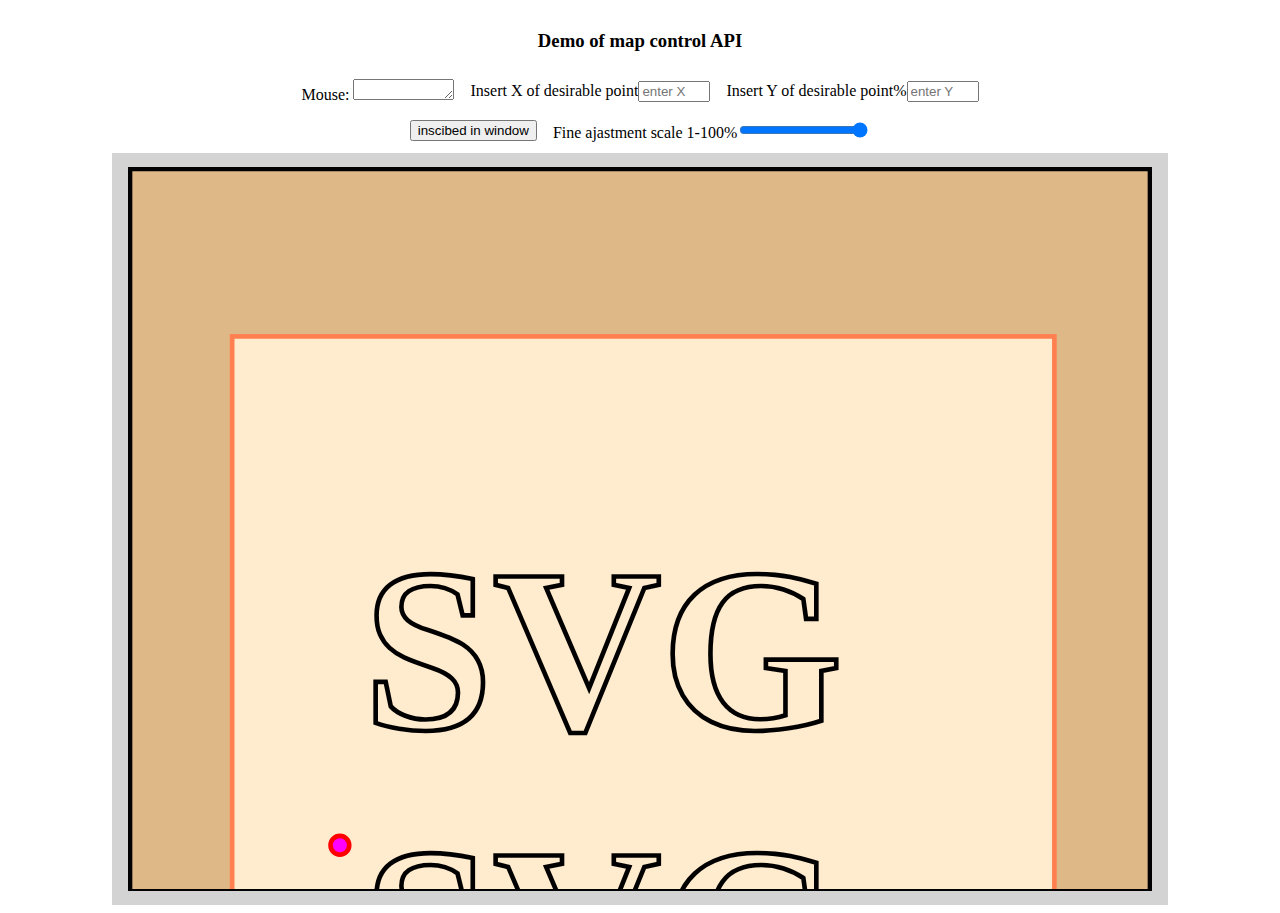
<file: NY_map/indexSvg.html>
<!DOCTYPE html>
<html xmlns="http://www.w3.org/1999/xhtml" xml:lang="en">
<head>
  <meta name="author" content="Alexei Zababurin" />
  <meta name="description" content="Frontend developer. Personal website.CSS. CSS3. HTML5. JS. SVG. animation. CSS-animation. SVG-animation. Vector. scroll"/>
  <meta name="apple-mobile-web-app-capable" content="yes" />
  <meta http-equiv="Content-Type" content="text/html; charset=UTF-8"/>
  <meta name="viewport" content="width=device-width, initial-scale=1, maximum-scale=2.0"/>
  <meta property="og:title" content="Map controls by Alexei Zababurin"/>
  <meta property="og:site_name" content="Map controls by Alexei Zababurin"/>
  <meta property="og:description" content="Map controls by Alexei Zababurin"/>
  <title>Map controls by Alexei Zababurin</title>
  <link href="css/flex.css" type="text/css" rel="stylesheet" media="screen,projection"/>
  <link href='https://fonts.googleapis.com/css?family=Roboto&subset=latin,cyrillic-ext,cyrillic' rel='stylesheet' type='text/css'>
  <style type="text/css">
    .svgMap { width:80%; height:80%;}
  </style>

</head>
<body>
  <div class="flex_container" style="">
  <div class="flex_block" style="background-color: white; padding:0.2em; flex: 0 0 80vw; height:auto">

    <div class="flex_container" style="">
        <div class="flex_block" style="flex: 0 0 100%">
           <h3>Demo of map control API </h3>
        </div >
        <div class="flex_block" style="flex: 0 0 auto">
           <p>Mouse: <textarea id="setKnobVal" rows="1" cols="10" name="text"></textarea></p>
           <p>Insert X of desirable point<input id='getUserX' placeholder="enter X" type="number" min="1" max="2187"  step="50" ></p>
           <p>Insert Y of desirable point%<input id='getUserY' placeholder="enter Y" type="number" min="1" max="3591"  step="50" ></p>
        </div >

        <div class="flex_block" style="flex: 0 0 auto">
           <p>  <input id='fixed100' type="button" value='inscibed in window' onclick="map.setMapScale(100)"></p>
           <p>Fine ajastment scale 1-100%<input id='getScale' placeholder="enter scale" type="range" step="9" min="1" max="100" value="100" ></p>
        </div >
    </div >
  </div >
            <!-- sadly, but 'svgWrapper' need for correctly get size in FireFox. All other browsers could work without this wrapper  -->
            <div id='svgWrapper' class="flex_block" class='svgMap' style="background-color: lightgray; padding:1em; flex: 0 0 80vw; height:80vh">

                <svg id="svgout" width="100%" height="100%" xmlns="http://www.w3.org/2000/svg" version="1.20"  xmlns:xlink="http://www.w3.org/1999/xlink" style='border: 2px solid black' >
<!--viewBox="0 0 2187 3591" -->
                  <g id='map'>
                          <path d="M 0,3591 L 2187,3591 L 2187,0 L 0,0 L 0,3591 Z" stroke="none" style='stroke: black; stroke-width:10px; fill:BurlyWood'  id="Shape"/>

                         <rect x="219" y="359"  width="1763" height="2873" style="fill:BlanchedAlmond;stroke-width:10;stroke:Coral " />

                          <text x="500" y="1200" font-size="500px" font-weight="bold" stroke="black" stroke-width="10" fill="none"> SVG </text>
                          <text x="500" y="1800" font-size="500px" font-weight="bold" stroke="black" stroke-width="10" fill="none"> SVG </text>
                          <text x="500" y="2200" font-size="150px" font-weight="bold" stroke="black" stroke-width="5" fill="gray"> SVG any size </text>
                          <text x="500" y="2400" font-size="150px" font-weight="bold" stroke="black" stroke-width="5" fill="gray"> should be included  </text>
                          <text x="500" y="2600" font-size="150px" font-weight="bold" stroke="black" stroke-width="5" fill="gray"> inline in 'svg'-tag  </text>
                  </g>
                </svg>
            </div >
     </div> <!-- end of flex_container -->

  <!--  Scripts-->

  <script src="js/snap.svg-min.js"></script>
  <script src="js/map_init.js"></script>

  <script type="text/javascript">
      document.addEventListener("DOMContentLoaded", function(event) {
        initialisation({
               coord : {x : 450, y : 1450}, //set wanted coords , or call method anytime you want - map.getUserCoord({x : 450, y : 1450})
              marker : 'true', //whether to show marker at wanted coords
                scal : 1, //initial  scale,, or call method anytime you want - map.setMapScale()
               mapId : 'map',//id of map group
               svgId : 'svgout', //insert id
        })
      });

      document.querySelector('#getScale').addEventListener('input', function(){ map.setMapScale(this.value); });
      document.querySelector('#getUserX').addEventListener('input', function(){ map.getUserCoord({x:this.value}); });
      document.querySelector('#getUserY').addEventListener('input', function(){ map.getUserCoord({y:this.value}); });
      document.querySelector('#fixed100').addEventListener('click', function(){map.setMapScale(100); });


  </script>
</body>
</html>
<!-- ================================
Free for hire
Skype: zababurinalex;
Emails:  852gin@gmail.com, alexei.zababurin@gmail.com
Phone number:+38(050)800-5770
 ===================================== -->
</file>
<file: blocks/css/flex.css>
@charset "utf-8";
html {
	min-height: 100%;
	font-family: sans-serif;
	display: -webkit-flex;
	display: flex;
	flex-direction: column;
}
body {background: #eec;
	/*min-width: 1280px;*/
	margin: 0;
	display: -webkit-flex;
	display: flex;
	flex-direction: column;
}

.flex_container{

	display: -webkit-flex;
	display: flex;
	flex-wrap: nowrap;
	box-sizing: border-box;
	justify-content: space-around;
}

.flex_block{

	display: -webkit-flex;
	display: flex;
	align-items: center;
	justify-content: center;
}

.grid {
	width: 100%;
	margin: 0 auto;
	padding: 0 5px;
	display: -webkit-flex;
	display: flex;
	flex-wrap: wrap;
	box-sizing: border-box;
	justify-content: space-around;/* or center*/
}
.grid-itm {
	background: tomato;
	min-height: 5px;
	color: #eee;
	margin: 0 0px 20px;

	flex-grow: 0 ; /* item don't grow */
	flex-shrink: 0; /* item don't shrink */
	display: -webkit-flex;
	display: flex;
	align-items: center;
	justify-content: center;

   border-top-left-radius: 10px 20px;
   border-top-right-radius: 10px 20px;
    transform: perspective(150px) rotateX(2deg);
   z-index: 1;
   transform-origin: bottom;
   box-shadow:0px 1px 5px rgba(0,0,0,.25);
   -webkit-transition: all 0.25s ease-in-out;
      -moz-transition: all 0.25s ease-in-out;
       -ms-transition: all 0.25s ease-in-out;
        -o-transition: all 0.25s ease-in-out;
           transition: all 0.25s ease-in-out;

}

.grid-itm:hover{
	          transform: perspective(0px) rotateX(0deg);
	          box-shadow:0px 5px 10px rgba(0,0,0,.5);
	          -webkit-transform: scale(1.5);
	          transform: scale(1.5);
	          z-index: 100;
}



@media screen and (max-width: 800px) {
	.grid-itm {
		/*flex-basis: calc(50% - 20px);*/
	}
}
@media screen and (max-width: 600px) {
	.grid-itm {
		/*margin: 0 0 20px;*/
		/*flex-basis: 100%;*/
	}
}

.top {

  background:   linear-gradient(to bottom, rgba(230,230,190,0.8) 50%,
	                                       rgba(200,200,190,0.1) 100%) top;
	         ;
	/*background: #222;*/
    border-width: 0;
	color: #222;
	font-size: 0.75rem;
	width: 100%;
	height: 15rem;
	min-height: 100px;
	margin: 0 auto 1rem;
	/*border: 2px solid #222;*/
}

.logo {
	color: Gold;
	font-size: 5rem;
	padding: 0.1rem 2.5rem 0.5rem;

	flex: 0 1 auto;
}
.textinheader
{
		margin: 0 auto 1rem;
		padding: 0.5rem;
		font-size: 0.75rem;
		color: #222;
}
</file>
<file: blocks/css/style.css>
/*-----------------------------------------------------------*/
/*-------------------Variables for customisation-------------*/
/*-----------------------------------------------------------*/
.block {  /*our blocks properties*/
	height: 50px; /*height of block*/
	font-size: 1rem;
}


/*-----------------------------------------------------------*/



.bs-callout {/*callouts are not included in the actual Bootstrap distribution*/
    padding: 20px;
    margin: 20px 0;
    border: 1px solid #eee;
    border-left-width: 5px;
    border-radius: 3px;
}
.bs-callout h4 {
    margin-top: 0;
    margin-bottom: 5px;
}
.bs-callout p:last-child {
    margin-bottom: 0;
}
.bs-callout code {
    border-radius: 3px;
}
.bs-callout+.bs-callout {
    margin-top: -5px;
}
.bs-callout-default {
    border-left-color: #777;
}
.bs-callout-default h4 {
    color: #777;
}
.bs-callout-primary {
    border-left-color: #428bca;
}
.bs-callout-primary h4 {
    color: #428bca;
}
.bs-callout-success {
    border-left-color: #5cb85c;
}
.bs-callout-success h4 {
    color: #5cb85c;
}
.bs-callout-danger {
    border-left-color: #d9534f;
}
.bs-callout-danger h4 {
    color: #d9534f;
}
.bs-callout-warning {
    border-left-color: #f0ad4e;
}
.bs-callout-warning h4 {
    color: #f0ad4e;
}
.bs-callout-info {
    border-left-color: #5bc0de;
}
.bs-callout-info h4 {
    color: #5bc0de;
}
</file>
<file: ekalan/css/flex.css>
.flex_container{
	display: -webkit-flex;
	display: flex;
	flex-wrap: wrap;
	box-sizing: border-box;
	justify-content: space-around;
}

.flex_block{
	display: -webkit-flex;
	display: flex;
	/*align-item: ;s: center;*/
	justify-content: center;
}

.flex_svg-menu_container{
	display: -webkit-flex;
	display: flex;
/*	flex-wrap: nowrap;
	flex-direction:	*/
	flex-flow:  column nowrap;
	box-sizing: border-box;
	justify-content: flex-start;
	align-items: center;
}

.grid {
	width: 100%;
	margin: 0 auto;
	padding: 0 5px;
	padding-bottom:5rem;
	display: -webkit-flex;
	display: flex;
	flex-wrap: wrap;
	box-sizing: border-box;
	justify-content: center;/* or space-around*/
}
.grid-itm {
	background: tomato;
	min-height: 5px;
	color: #eee;
	margin: 0 7px 10px;
	/*padding-top:0.5rem;*/

	flex-grow: 0 ; /* item dsn't grow */
	flex-shrink: 0; /* item dsn't shrink */
	display: -webkit-flex;
	display: flex;
	align-items: center;
	justify-content: center;
	border-radius: 5px;
/*   border-top-left-radius: 10px 20px;
   border-top-right-radius: 10px 20px;*/
    /*transform: perspective(150px) rotateX(2deg);*/
   z-index: 1;
   transform-origin: bottom;
   box-shadow:0px 1px 5px rgba(0,0,0,.25);
   -webkit-transition: all 0.25s cubic-bezier(0.4, 0, 1, 1);
      -moz-transition: all 0.25s cubic-bezier(0.4, 0, 1, 1);
       -ms-transition: all 0.25s cubic-bezier(0.4, 0, 1, 1);
        -o-transition: all 0.25s cubic-bezier(0.4, 0, 1, 1);
           /*transition: all 0.25s ease-in-out;*/
           transition: all 0.25s cubic-bezier(0.4, 0, 1, 1);

}

.grid-itm:hover{
	          box-shadow:0px 5px 10px rgba(0,0,0,.5);
	          z-index: 100;
}



@media screen and (max-width: 1280px) {

}
@media screen and (max-width: 800px) {

}
</file>
<file: ekalan/css/style.css>
@charset "utf-8";
html {
	font-family: 'Roboto', sans-serif;
	display: -webkit-flex;
	display: flex;
	flex-direction: column;
}
body {
	/*min-width: 1280px;*/
	margin: 0;
	display: -webkit-flex;
	display: flex;
	flex-direction: column;
}

   TABLE {
    width: 25em; /* Ширина таблицы */
    border-collapse: collapse; /* Убираем двойные линии между ячейками */
   }
   TD, TH {
    padding: 0.5em; /* Поля вокруг содержимого таблицы */
    border: 2px solid black; /* Параметры рамки */
    text-align: right; /* Выравнивание по левому краю */
   }
   TH {
    background: #b0e0e6; /* Цвет фона */
    text-align: center;
   }

.editable{

  cursor: pointer;
}

.cellEditing{
}

   /*============== SVG menu =====================*/
   #menu {
    position: absolute;
    top: 0;
    left: 0;
    width: 100%;
    overflow: visible;
}



    .item .sector{transition:all .1s linear;fill:#fff;stroke:DarkTurquoise;cursor:pointer;outline:none;}

    .item:hover .sector,.item:focus .sector{fill:#eee;}

    .menu-trigger{fill:DarkTurquoise;pointer-events:auto;}

    .menu-trigger:hover,.menu-trigger:focus{cursor:pointer;}symbol{overflow:visible;}

    .menu-wrapper {
    position: relative;
    height: 0;
    width: 250px;
    padding-top: 50%; /* if the menu is in full circle mode. 50% if it is in semi-circle mode.*/
}
/*============================================*/

.dimInput {
  background-color: coral;
  /*background-color: transparent;*/
  /*border: 20px solid transparent;*/
  /*opacity: 0.5;*/
}
.dimInput:hover{
  background-color: white;
border: 20px solid red;

/*
  -webkit-animation: cloudsfly 1s alternate-reverse ease-in-out infinite;
     -moz-animation: cloudsfly 1s alternate-reverse ease-in-out infinite;
          animation: cloudsfly 1s alternate-reverse ease-in-out infinite;*/
/*}
@keyframes cloudsfly {
  0%   { -ms-transform: translateX(90vw);
         -webkit-transform:translateX(90vw);
         transform: translateX(90vw);
         opacity: 0;  }
  20%  { opacity: 0.01;}
  50%  { opacity: 0.2; }
  80%  { opacity: 0.01;}
  100% { -ms-transform: translateX(-40vw);
         -webkit-transform:translateX(-40vw);
         transform: translateX(-40vw);
         opacity: 0; }
}*/
}

/*////////////////////////////
//button two
//////////////////////////*/
.btn-2 {
    letter-spacing: 0;
}

.btn-2:hover,
.btn-2:active {
  letter-spacing: 10px;
}

.btn-2:after,
.btn-2:before {
  backface-visibility: hidden;
  border: 11px solid rgba(#fff, 0);
  bottom: 0px;
  content: " ";
  display: block;
  margin: 0 auto;
  position: relative;
  transition: all 280ms ease-in-out;
  width: 0;
}

.btn-2:hover:after,
.btn-2:hover:before {
  backface-visibility: hidden;
  border-color: #fff;
  transition: width 350ms ease-in-out;
  width: 70%;
}

.btn-2:hover:before {
  bottom: auto;
  top: 0;
  width: 70%;
}
/*/////////////////////////*/

/*/////////////////////////*/
/*bootstrap modal animation */
/*/////////////////////////*/
.modal.fade .modal-dialog {
    -webkit-transform: scale(0.1);
    -moz-transform: scale(0.1);
    -ms-transform: scale(0.1);
    transform: scale(0.1);
    top: 200px;
    opacity: 0;
    -webkit-transition: all 0.3s;
    -moz-transition: all 0.3s;
    transition: all 0.3s;
}

.modal.fade.in .modal-dialog {
    -webkit-transform: scale(1);
    -moz-transform: scale(1);
    -ms-transform: scale(1);
    transform: scale(1);
    -webkit-transform: translate3d(0, -200px, 0);
    transform: translate3d(0, -200px, 0);
    opacity: 1;
}
/*/////////////////////////*/
</file>
<file: EXCEL/css/dataTables.colVis.css>
/* * * * * * * * * * * * * * * * * * * * * * * * * * * * * * * * * * * * *
 * ColVis styles
 */
div.ColVis {
	float: right;
	margin-bottom: 1em;
}

button.ColVis_Button,
ul.ColVis_collection li {
	position: relative;
	float: left;
	margin-right: 3px;
	padding: 5px 8px;
	border: 1px solid #999;
	cursor: pointer;
	*cursor: hand;
	font-size: 0.88em;
	color: black !important;
	white-space: nowrap;

	-webkit-border-radius: 2px;
	   -moz-border-radius: 2px;
	    -ms-border-radius: 2px;
	     -o-border-radius: 2px;
	        border-radius: 2px;

	-webkit-box-shadow: 1px 1px 3px #ccc;
	   -moz-box-shadow: 1px 1px 3px #ccc;
	    -ms-box-shadow: 1px 1px 3px #ccc;
	     -o-box-shadow: 1px 1px 3px #ccc;
	        box-shadow: 1px 1px 3px #ccc;

	/* Generated by http://www.colorzilla.com/gradient-editor/ */
	background: #ffffff; /* Old browsers */
	background: -webkit-linear-gradient(top, #ffffff 0%,#f3f3f3 89%,#f9f9f9 100%); /* Chrome10+,Safari5.1+ */
	background:    -moz-linear-gradient(top, #ffffff 0%,#f3f3f3 89%,#f9f9f9 100%); /* FF3.6+ */
	background:     -ms-linear-gradient(top, #ffffff 0%,#f3f3f3 89%,#f9f9f9 100%); /* IE10+ */
	background:      -o-linear-gradient(top, #ffffff 0%,#f3f3f3 89%,#f9f9f9 100%); /* Opera 11.10+ */
	background:         linear-gradient(top, #ffffff 0%,#f3f3f3 89%,#f9f9f9 100%); /* W3C */
	filter: progid:DXImageTransform.Microsoft.gradient( startColorstr='#ffffff', endColorstr='#f9f9f9',GradientType=0 ); /* IE6-9 */
}

.ColVis_Button:hover,
ul.ColVis_collection li:hover {
	border: 1px solid #666;
	text-decoration: none !important;

	-webkit-box-shadow: 1px 1px 3px #999;
	   -moz-box-shadow: 1px 1px 3px #999;
	    -ms-box-shadow: 1px 1px 3px #999;
	     -o-box-shadow: 1px 1px 3px #999;
	        box-shadow: 1px 1px 3px #999;

	background: #f3f3f3; /* Old browsers */
	background: -webkit-linear-gradient(top, #f3f3f3 0%,#e2e2e2 89%,#f4f4f4 100%); /* Chrome10+,Safari5.1+ */
	background:    -moz-linear-gradient(top, #f3f3f3 0%,#e2e2e2 89%,#f4f4f4 100%); /* FF3.6+ */
	background:     -ms-linear-gradient(top, #f3f3f3 0%,#e2e2e2 89%,#f4f4f4 100%); /* IE10+ */
	background:      -o-linear-gradient(top, #f3f3f3 0%,#e2e2e2 89%,#f4f4f4 100%); /* Opera 11.10+ */
	background:         linear-gradient(top, #f3f3f3 0%,#e2e2e2 89%,#f4f4f4 100%); /* W3C */
	filter: progid:DXImageTransform.Microsoft.gradient( startColorstr='#f3f3f3', endColorstr='#f4f4f4',GradientType=0 ); /* IE6-9 */
}

button.ColVis_Button {
	height: 30px;
	padding: 3px 8px;
}

button.ColVis_Button::-moz-focus-inner { 
	border: none !important;
	padding: 0;
}

button.ColVis_Button:active { 
	outline: none;
}


div.ColVis_collectionBackground {
	position: fixed;
	top: 0;
	left: 0;
	height: 100%;
	width: 100%;
	background-color: black;
	z-index: 1100;
}

ul.ColVis_collection {
	list-style: none;
	width: 150px;
	padding: 8px 8px 4px 8px;
	margin: 0;
	border: 1px solid #ccc;
	border: 1px solid rgba( 0, 0, 0, 0.4 );
	background-color: #f3f3f3;
	background-color: rgba( 255, 255, 255, 0.3 );
	overflow: hidden;
	z-index: 2002;

	-webkit-border-radius: 5px;
	   -moz-border-radius: 5px;
	    -ms-border-radius: 5px;
	     -o-border-radius: 5px;
	        border-radius: 5px;
	
	-webkit-box-shadow: 3px 3px 5px rgba(0, 0, 0, 0.3);
	   -moz-box-shadow: 3px 3px 5px rgba(0, 0, 0, 0.3);
	    -ms-box-shadow: 3px 3px 5px rgba(0, 0, 0, 0.3);
	     -o-box-shadow: 3px 3px 5px rgba(0, 0, 0, 0.3);
	        box-shadow: 3px 3px 5px rgba(0, 0, 0, 0.3);
}

ul.ColVis_collection li {
	position: relative;
	height: auto;
	left: 0;
	right: 0;
	padding: 0.5em;

	display: block;
	float: none;
	margin-bottom: 4px;
	
	-webkit-box-shadow: 1px 1px 3px #999;
	   -moz-box-shadow: 1px 1px 3px #999;
	    -ms-box-shadow: 1px 1px 3px #999;
	     -o-box-shadow: 1px 1px 3px #999;
	        box-shadow: 1px 1px 3px #999;
}

ul.ColVis_collection li {
	text-align: left;
}

ul.ColVis_collection li.ColVis_Button:hover {
	border: 1px solid #999;
	background-color: #f0f0f0;
}

ul.ColVis_collection li span {
	display: inline-block;
	padding-left: 0.5em;
	cursor: pointer;
}


ul.ColVis_collection li.ColVis_Special {
	border-color: #555;
	background: rgb(237,237,237); /* Old browsers */
	background: -webkit-linear-gradient(top, rgba(237,237,237,1) 0%,rgba(214,214,214,1) 77%,rgba(232,232,232,1) 100%); /* Chrome10+,Safari5.1+ */
	background:    -moz-linear-gradient(top, rgba(237,237,237,1) 0%, rgba(214,214,214,1) 77%, rgba(232,232,232,1) 100%); /* FF3.6+ */
	background:     -ms-linear-gradient(top, rgba(237,237,237,1) 0%,rgba(214,214,214,1) 77%,rgba(232,232,232,1) 100%); /* IE10+ */
	background:      -o-linear-gradient(top, rgba(237,237,237,1) 0%,rgba(214,214,214,1) 77%,rgba(232,232,232,1) 100%); /* Opera 11.10+ */
	background:         linear-gradient(to bottom, rgba(237,237,237,1) 0%,rgba(214,214,214,1) 77%,rgba(232,232,232,1) 100%); /* W3C */
	filter: progid:DXImageTransform.Microsoft.gradient( startColorstr='#ededed', endColorstr='#e8e8e8',GradientType=0 ); /* IE6-9 */
}

ul.ColVis_collection li.ColVis_Special:hover {
	background: #e2e2e2; /* Old browsers */
	background: -webkit-linear-gradient(top, #d0d0d0 0%,#d5d5d5 89%,#e2e2e2 100%); /* Chrome10+,Safari5.1+ */
	background:    -moz-linear-gradient(top, #d0d0d0 0%,#d5d5d5 89%,#e2e2e2 100%); /* FF3.6+ */
	background:     -ms-linear-gradient(top, #d0d0d0 0%,#d5d5d5 89%,#e2e2e2 100%); /* IE10+ */
	background:      -o-linear-gradient(top, #d0d0d0 0%,#d5d5d5 89%,#e2e2e2 100%); /* Opera 11.10+ */
	background:         linear-gradient(top, #d0d0d0 0%,#d5d5d5 89%,#e2e2e2 100%); /* W3C */
	filter: progid:DXImageTransform.Microsoft.gradient( startColorstr='#f3f3f3', endColorstr='#e2e2e2',GradientType=0 ); /* IE6-9 */
}


span.ColVis_radio {
	display: inline-block;
	width: 20px;
}

div.ColVis_catcher {
	position: absolute;
	z-index: 1101;
}

.disabled {
	color: #999;
}
</file>
<file: EXCEL/css/shCore.css>
/**
 * SyntaxHighlighter
 * http://alexgorbatchev.com/SyntaxHighlighter
 *
 * SyntaxHighlighter is donationware. If you are using it, please donate.
 * http://alexgorbatchev.com/SyntaxHighlighter/donate.html
 *
 * @version
 * 3.0.83 (July 02 2010)
 * 
 * @copyright
 * Copyright (C) 2004-2010 Alex Gorbatchev.
 *
 * @license
 * Dual licensed under the MIT and GPL licenses.
 */
.syntaxhighlighter a,
.syntaxhighlighter div,
.syntaxhighlighter code,
.syntaxhighlighter table,
.syntaxhighlighter table td,
.syntaxhighlighter table tr,
.syntaxhighlighter table tbody,
.syntaxhighlighter table thead,
.syntaxhighlighter table caption,
.syntaxhighlighter textarea {
  -moz-border-radius: 0 0 0 0 !important;
  -webkit-border-radius: 0 0 0 0 !important;
  background: none !important;
  border: 0 !important;
  bottom: auto !important;
  float: none !important;
  height: auto !important;
  left: auto !important;
  line-height: 1.1em !important;
  margin: 0 !important;
  outline: 0 !important;
  overflow: visible !important;
  padding: 0 !important;
  position: static !important;
  right: auto !important;
  text-align: left !important;
  top: auto !important;
  vertical-align: baseline !important;
  width: auto !important;
  box-sizing: content-box !important;
  font-family: "Source Code Pro","Consolas","Monaco","Bitstream Vera Sans Mono","Courier New",Courier,monospace !important;
  font-weight: normal !important;
  font-style: normal !important;
  font-size: 1em !important;
  min-height: inherit !important;
  min-height: auto !important;
  white-space: nowrap;
}

.syntaxhighlighter {
  width: 100% !important;
  margin: 1em 0 1em 0 !important;
  position: relative !important;
  overflow: auto !important;
  font-size: 1em !important;
}
.syntaxhighlighter.source {
  overflow: hidden !important;
}
.syntaxhighlighter .bold {
  font-weight: bold !important;
}
.syntaxhighlighter .italic {
  font-style: italic !important;
}
.syntaxhighlighter .line {
  white-space: nowrap !important;
}
.syntaxhighlighter table {
  width: 100% !important;
}
.syntaxhighlighter table caption {
  text-align: left !important;
  padding: .5em 0 0.5em 1em !important;
}
.syntaxhighlighter table td.code {
  width: 100% !important;
}
.syntaxhighlighter table td.code .container {
  position: relative !important;
}
.syntaxhighlighter table td.code .container textarea {
  box-sizing: border-box !important;
  position: absolute !important;
  left: 0 !important;
  top: 0 !important;
  width: 100% !important;
  height: 100% !important;
  border: none !important;
  background: white !important;
  padding-left: 1em !important;
  overflow: hidden !important;
  white-space: pre !important;
}
.syntaxhighlighter table td.gutter .line {
  text-align: right !important;
  padding: 2px 0.5em 2px 1em !important;
}
.syntaxhighlighter table td.code .line {
  padding: 2px 1em !important;
}
.syntaxhighlighter.nogutter td.code .container textarea, .syntaxhighlighter.nogutter td.code .line {
  padding-left: 0em !important;
}
.syntaxhighlighter.show {
  display: block !important;
}
.syntaxhighlighter.collapsed table {
  display: none !important;
}
.syntaxhighlighter.collapsed .toolbar {
  padding: 0.1em 0.8em 0em 0.8em !important;
  font-size: 1em !important;
  position: static !important;
  width: auto !important;
  height: auto !important;
}
.syntaxhighlighter.collapsed .toolbar span {
  display: inline !important;
  margin-right: 1em !important;
}
.syntaxhighlighter.collapsed .toolbar span a {
  padding: 0 !important;
  display: none !important;
}
.syntaxhighlighter.collapsed .toolbar span a.expandSource {
  display: inline !important;
}
.syntaxhighlighter .toolbar {
  position: absolute !important;
  right: 1px !important;
  top: -18px !important;
  font-size: 10px !important;
  z-index: 7 !important;
}
.syntaxhighlighter .toolbar span.title {
  display: inline !important;
}
.syntaxhighlighter .toolbar a {
  display: block !important;
  text-align: center !important;
  text-decoration: none !important;
  padding-top: 1px !important;
}
.syntaxhighlighter .toolbar a.expandSource {
  display: none !important;
}
.syntaxhighlighter.ie {
  font-size: .9em !important;
  padding: 1px 0 1px 0 !important;
}
.syntaxhighlighter.ie .toolbar {
  line-height: 8px !important;
}
.syntaxhighlighter.ie .toolbar a {
  padding-top: 0px !important;
}
.syntaxhighlighter.printing .line.alt1 .content,
.syntaxhighlighter.printing .line.alt2 .content,
.syntaxhighlighter.printing .line.highlighted .number,
.syntaxhighlighter.printing .line.highlighted.alt1 .content,
.syntaxhighlighter.printing .line.highlighted.alt2 .content {
  background: none !important;
}
.syntaxhighlighter.printing .line .number {
  color: #bbbbbb !important;
}
.syntaxhighlighter.printing .line .content {
  color: black !important;
}
.syntaxhighlighter.printing .toolbar {
  display: none !important;
}
.syntaxhighlighter.printing a {
  text-decoration: none !important;
}
.syntaxhighlighter.printing .plain, .syntaxhighlighter.printing .plain a {
  color: black !important;
}
.syntaxhighlighter.printing .comments, .syntaxhighlighter.printing .comments a {
  color: #008200 !important;
}
.syntaxhighlighter.printing .string, .syntaxhighlighter.printing .string a {
  color: blue !important;
}
.syntaxhighlighter.printing .keyword {
  color: #006699 !important;
  font-weight: bold !important;
}
.syntaxhighlighter.printing .preprocessor {
  color: gray !important;
}
.syntaxhighlighter.printing .variable {
  color: #aa7700 !important;
}
.syntaxhighlighter.printing .value {
  color: #009900 !important;
}
.syntaxhighlighter.printing .functions {
  color: #ff1493 !important;
}
.syntaxhighlighter.printing .constants {
  color: #0066cc !important;
}
.syntaxhighlighter.printing .script {
  font-weight: bold !important;
}
.syntaxhighlighter.printing .color1, .syntaxhighlighter.printing .color1 a {
  color: gray !important;
}
.syntaxhighlighter.printing .color2, .syntaxhighlighter.printing .color2 a {
  color: #ff1493 !important;
}
.syntaxhighlighter.printing .color3, .syntaxhighlighter.printing .color3 a {
  color: red !important;
}
.syntaxhighlighter.printing .break, .syntaxhighlighter.printing .break a {
  color: black !important;
}



/**
 * SyntaxHighlighter
 * http://alexgorbatchev.com/SyntaxHighlighter
 *
 * SyntaxHighlighter is donationware. If you are using it, please donate.
 * http://alexgorbatchev.com/SyntaxHighlighter/donate.html
 *
 * @version
 * 3.0.83 (July 02 2010)
 * 
 * @copyright
 * Copyright (C) 2004-2010 Alex Gorbatchev.
 *
 * @license
 * Dual licensed under the MIT and GPL licenses.
 */
.syntaxhighlighter {
  background-color: white !important;
  font-size: 13px !important;
  overflow: visible !important;
}
.syntaxhighlighter .line.alt1 {
  background-color: white !important;
}
.syntaxhighlighter .line.alt2 {
  background-color: #F8F8F8 !important;
}
.syntaxhighlighter .line.highlighted.alt1, .syntaxhighlighter .line.highlighted.alt2 {
  background-color: #e0e0e0 !important;
}
.syntaxhighlighter .line.highlighted.number {
  color: black !important;
}
.syntaxhighlighter table caption {
  color: black !important;
}
.syntaxhighlighter .gutter {
}
.syntaxhighlighter .gutter div {
  color: #5C5C5C !important;
}
.syntaxhighlighter .gutter .line.alt1, .syntaxhighlighter  .gutter .line.alt2 {
  background-color: white !important;
}
.odd .syntaxhighlighter .gutter .line.alt1, .odd .syntaxhighlighter  .gutter .line.alt2 {
  background-color: #F2F2F2 !important;
}
.syntaxhighlighter .gutter .line {
  border-right: 3px solid #4E6CA3 !important;
}
.syntaxhighlighter .gutter .line.highlighted {
  background-color: #4E6CA3 !important;
  color: white !important;
}
.syntaxhighlighter.printing .line .content {
  border: none !important;
}
.syntaxhighlighter.collapsed {
  overflow: visible !important;
}
.syntaxhighlighter.collapsed .toolbar {
  color: blue !important;
  background: white !important;
  border: 1px solid #4E6CA3 !important;
}
.syntaxhighlighter.collapsed .toolbar a {
  color: blue !important;
}
.syntaxhighlighter.collapsed .toolbar a:hover {
  color: red !important;
}
.syntaxhighlighter .toolbar {
  color: white !important;
  border: none !important;
}
.syntaxhighlighter .toolbar a {
  font: 100%/1.45em "Lucida Grande", Verdana, Arial, Helvetica, sans-serif !important;
  color: white !important;
  background: #4E6CA3 !important;
  float: right !important;
  padding: 2px 5px !important;
  clear: both;
}
.syntaxhighlighter .toolbar a:hover {
  color: #b7c5df !important;
  background: #39568b !important;
}
.syntaxhighlighter .plain, .syntaxhighlighter .plain a {
  color: black !important;
}
.syntaxhighlighter .comments, .syntaxhighlighter .comments a {
  color: #008200 !important;
}
.syntaxhighlighter .string, .syntaxhighlighter .string a {
  color: blue !important;
}
.syntaxhighlighter .keyword {
  color: #006699 !important;
}
.syntaxhighlighter .preprocessor {
  color: gray !important;
}
.syntaxhighlighter .variable {
  color: #aa7700 !important;
}
.syntaxhighlighter .value {
  color: #009900 !important;
}
.syntaxhighlighter .functions {
  color: #ff1493 !important;
}
.syntaxhighlighter .constants {
  color: #0066cc !important;
}
.syntaxhighlighter .script {
  font-weight: bold !important;
  color: #006699 !important;
  background-color: none !important;
}
.syntaxhighlighter .color1, .syntaxhighlighter .color1 a {
  color: gray !important;
}
.syntaxhighlighter .color2, .syntaxhighlighter .color2 a {
  color: #ff1493 !important;
}
.syntaxhighlighter .color3, .syntaxhighlighter .color3 a {
  color: red !important;
}

.syntaxhighlighter .keyword {
  font-weight: bold !important;
}

.datatables_ref:hover {
	text-decoration: underline;
	cursor: pointer;
	*cursor: hand;
}

.syntaxhighlighter .dtapi {
	color: #069;
}

.syntaxhighlighter .dtapi:hover {
	text-decoration: underline;
	cursor: pointer;
	*cursor: hand;
}

.syntaxhighlighter table {
  table-layout: fixed !important;
}

.syntaxhighlighter table td.gutter {
  width: 46px !important; /* enough for three digits */
}

.syntaxhighlighter table td.code {
  width: auto !important;
  overflow: auto !important;
}
</file>
<file: EXCEL/css/demo.css>
@import url(http://fonts.googleapis.com/css?family=Raleway:100);

body {
	font: 90%/1.45em "Helvetica Neue", HelveticaNeue, Arial, Helvetica, sans-serif;
	margin: 0;
	padding: 0;
	color: #333;
	background-color: #fff;
}

body.dt-example-bootstrap {
	font-family: "Helvetica Neue",Helvetica,Arial,sans-serif;
	font-size: 14px;
	line-height: 1.42857143;
}

div.container {
	max-width: 980px;
	margin: 0 auto;
}

h1 {
	font-family: 'HelveticaNeue-UltraLight', 'Helvetica Neue UltraLight', 'Raleway', 'Helvetica Neue', Arial, Helvetica, sans-serif;
    font-weight: 100;
    letter-spacing: 1px;
	font-size: 3em;
	line-height: 1em;
}

h1 span {
	font-size: 0.5em;
	line-height: 1em;
}

a {
	cursor: pointer;
	color: #3174c7;
	text-decoration: none;
}

p > a:hover {
	text-decoration: underline;
}

div.toc ul {
	color: #4E6CA3;
	list-style-type: none;
	padding-left: 0;
}

div.toc li {
	padding: 0.2em 1em;
	border-left: 4px solid transparent;
	border-bottom: 1px solid #e6e6e6;
}

div.toc li.active {
	border-left: 4px solid #458ae0;
}


div.toc li:first-child {
	border-top: 1px solid #efefef;
}

div.toc li:last-child {
	border-bottom: 1px solid #efefef;
}


div.epilogue {
	text-align: center;
}

p.copyright {
	font-size: 0.8em;
	padding-bottom: 2em;
	margin-bottom: 0;
}

.clear {
	clear: both;
	height: 0;
}


div.info {
	margin-bottom: 2em;

	-webkit-column-count: 2;
	   -moz-column-count: 2;
	    -ms-column-count: 2;
	     -o-column-count: 2;
	column-count: 2;


	-webkit-column-rule: 1px solid #F3F3F3;
	   -moz-column-rule: 1px solid #F3F3F3;
	    -ms-column-rule: 1px solid #F3F3F3;
	     -o-column-rule: 1px solid #F3F3F3;
	column-rule: 1px solid #F3F3F3;
}

div.info > * {
	-webkit-column-break-inside: avoid;
	break-inside: avoid;
}

div.info li {
	margin-top: 0.75em;
}

div.info p:first-child {
	margin-top: 0;
}

div.footer {
	position: relative;
	margin-top: 3em;
	border-top: 1px solid #999;
	background-color: #eee;
}

div.footer > div.liner {
	max-width: 960px;
	margin: 0 auto;
}

div.footer > div.gradient {
	position: absolute;
	top: 0;
	left: 0;
	width: 100%;
	height: 6px;

	background: -moz-linear-gradient(top, rgba(0,0,0,0.2) 0%, rgba(0,0,0,0) 100%); /* FF3.6+ */
	background: -webkit-gradient(linear, left top, left bottom, color-stop(0%,rgba(0,0,0,0.2)), color-stop(100%,rgba(0,0,0,0))); /* Chrome,Safari4+ */
	background: -webkit-linear-gradient(top, rgba(0,0,0,0.2) 0%,rgba(0,0,0,0) 100%); /* Chrome10+,Safari5.1+ */
	background: -o-linear-gradient(top, rgba(0,0,0,0.2) 0%,rgba(0,0,0,0) 100%); /* Opera 11.10+ */
	background: -ms-linear-gradient(top, rgba(0,0,0,0.2) 0%,rgba(0,0,0,0) 100%); /* IE10+ */
	background: linear-gradient(to bottom, rgba(0,0,0,0.2) 0%,rgba(0,0,0,0) 100%); /* W3C */
	filter: progid:DXImageTransform.Microsoft.gradient( startColorstr='#a6000000', endColorstr='#00000000',GradientType=0 ); /* IE6-9 */
}

div.toc {
	-webkit-column-count: 2;
	   -moz-column-count: 2;
	    -ms-column-count: 2;
	     -o-column-count: 2;
	column-count: 2;
}

div.toc-group {
	display: inline-block;
	width: 100%;
}

div.box {
	overflow: auto;
	height: 8em;
	padding: 1em;
	color: #444;
	background-color: #fcfcfc;
	border: 1px solid #e0e0e0;
	margin-bottom: 2em;
}


code {
	font-family: "Source Code Pro", Consolas, Menlo, Monaco, "Courier New", monospace;
	padding: 1px 4px;
	font-size: 0.8em;

	color: #444;
	background-color: #fcfcfc;

	border: 1px solid #e0e0e0;
	-webkit-border-radius: 3px;
	   -moz-border-radius: 3px;
	        border-radius: 3px;
}

code:after {
	display: inline-block;
	border-left: 1px solid rgba( 0, 0, 0, 0.2 );
	margin-left: 4px;
	padding-left: 4px;
	opacity: 0.5;
}

a code {
	text-decoration: underline;
}

code.option {
	color: #D14; /* red */
	background-color: #fcf6f8;
	border: 1px solid #f7d6df;
	white-space: nowrap;
}
code.option:after { content: 'Option'; }

code.path {
	color: #095c05; /* dark green */
	background-color: #eef7ed;
	border: 1px solid #8ccb89;
	white-space: nowrap;
}
code.path:after { content: 'Path'; }

code.tag {
	color: #c29f00; /* yellow */
	background-color: #fff9d7;
	border: 1px solid #ffe700;
	white-space: nowrap;
}
code.tag:after { content: 'Tag'; }

code.api {
	color: #0c199c; /* dark blue */
	background-color: #f4f5fc;
	border: 1px solid #c6cbe9;
	white-space: nowrap;
}
code.api:after { content: 'API'; }

code.type {
	color: #d119cf; /* pink */
	background-color: #faebfa;
	border: 1px solid #f3aef2;
	white-space: nowrap;
}
code.type:after { content: 'Type'; }

code.event {
	color: #2a839e; /* deep aqua */
	background-color: #f5fafb;
	border: 1px solid #a8ddec;
	white-space: nowrap;
}
code.event:after { content: 'Event'; }

code.string {
	color: #c05f1d; /* brown */
	background-color: #f5eee9;
	border: 1px solid #dfc4b2;
	white-space: nowrap;
}
code.string:after { content: 'String'; }

code.field {
	color: #ad1ee8; /* purple */
	background-color: #f9f1fc;
	border: 1px solid #ebc9f7;
	white-space: nowrap;
}
code.field:after { content: 'Field'; }

code.button {
	color: #464e50; /* grey */
	background-color: #f2f7f9;
	border: 1px solid #b8c3c5;
	white-space: nowrap;
}
code.button:after { content: 'Button'; }

code.multiline {
	display: inline-block;
	width: 95%;
}

div.syntaxhighlighter code:after {
	display: none;
}


ul.tabs {
	position: relative;
	top: 1px;
	height: 40px;
	margin: 20px 20px 0 0;
}


ul.tabs li {
	display: block;
	float: left;
	padding: 0 15px;
	height: 40px;
	font-size: 1.2em;
	margin: 0 5px;
	cursor: pointer;
	line-height: 40px;
	color: #121e32;
	border: 1px solid white;
	border-bottom: none;
	margin-top: -1px;
}

ul.tabs li.active {
	border: 1px solid #ccc;
	border-bottom: 1px solid white;
	margin-top: 0;
	border-top-left-radius: 5px;
	border-top-right-radius: 5px;
}

ul.tabs li:hover {
	background-color: #fafafa;
}

ul.tabs li.active:hover {
	background-color: white;
}

div.tabs {
	clear: both;
	margin-top: -1px;
}

div.tabs>div {
	padding: 15px;
	border: 1px solid #ccc;
	display: none;
	border-radius: 5px;
	box-shadow: 2px 2px 2px #bbb;
}

div.tabs>div h1 {
	border-bottom: none;
	margin-top: 1em;
}

div.tabs > div > p:first-child {
	margin-top: 0;
}

div.column_half {
	float: left;
	width: 49%;
	padding-right: 1%;
}


@media only screen and (max-width : 979px) {
	div.container,
	div.footer {
		padding: 0 1em;
	}
}

@media
	screen and (max-width : 767px),
	screen and (max-width : 768px) and (orientation: portrait) {
	div.info {
		-webkit-column-count: 1;
		   -moz-column-count: 1;
		    -ms-column-count: 1;
		     -o-column-count: 1;
		column-count: 1;
	}

	div.toc {
		-webkit-column-count: 1;
		   -moz-column-count: 1;
		    -ms-column-count: 1;
		     -o-column-count: 1;
		column-count: 1;
	}

	h1 span {
		display: block;
	}
}
</file>
<file: nodes/css/style.css>
svg {
	cursor: pointer;
	position: absolute;
}
</file>
<file: NY_map/css/flex.css>
p {margin:0.5rem;}


.flex_container{
	display: -webkit-flex;
	display: flex;
	flex-wrap: wrap;
	box-sizing: border-box;
	justify-content: space-around;
}

.flex_block{
	display: -webkit-flex;
	display: flex;
	align-items: center;
	justify-content: center;
}
</file>
